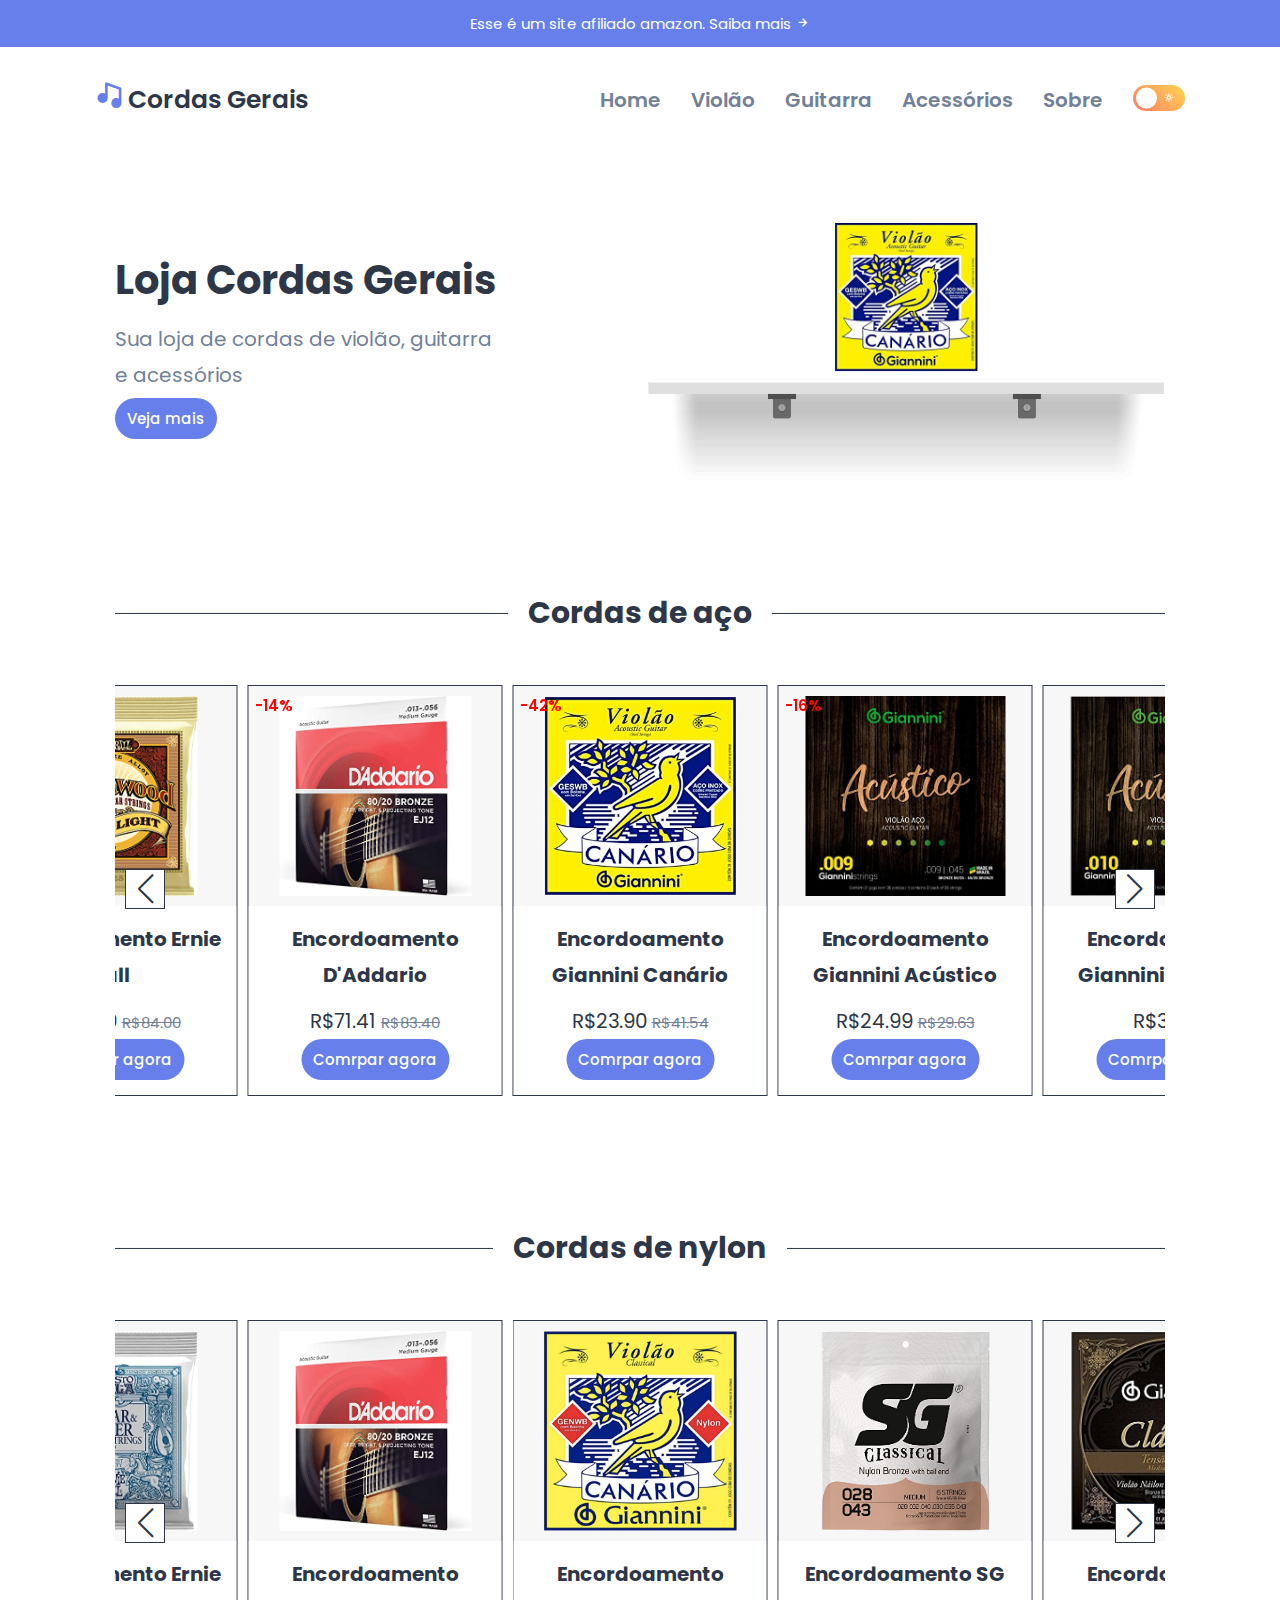
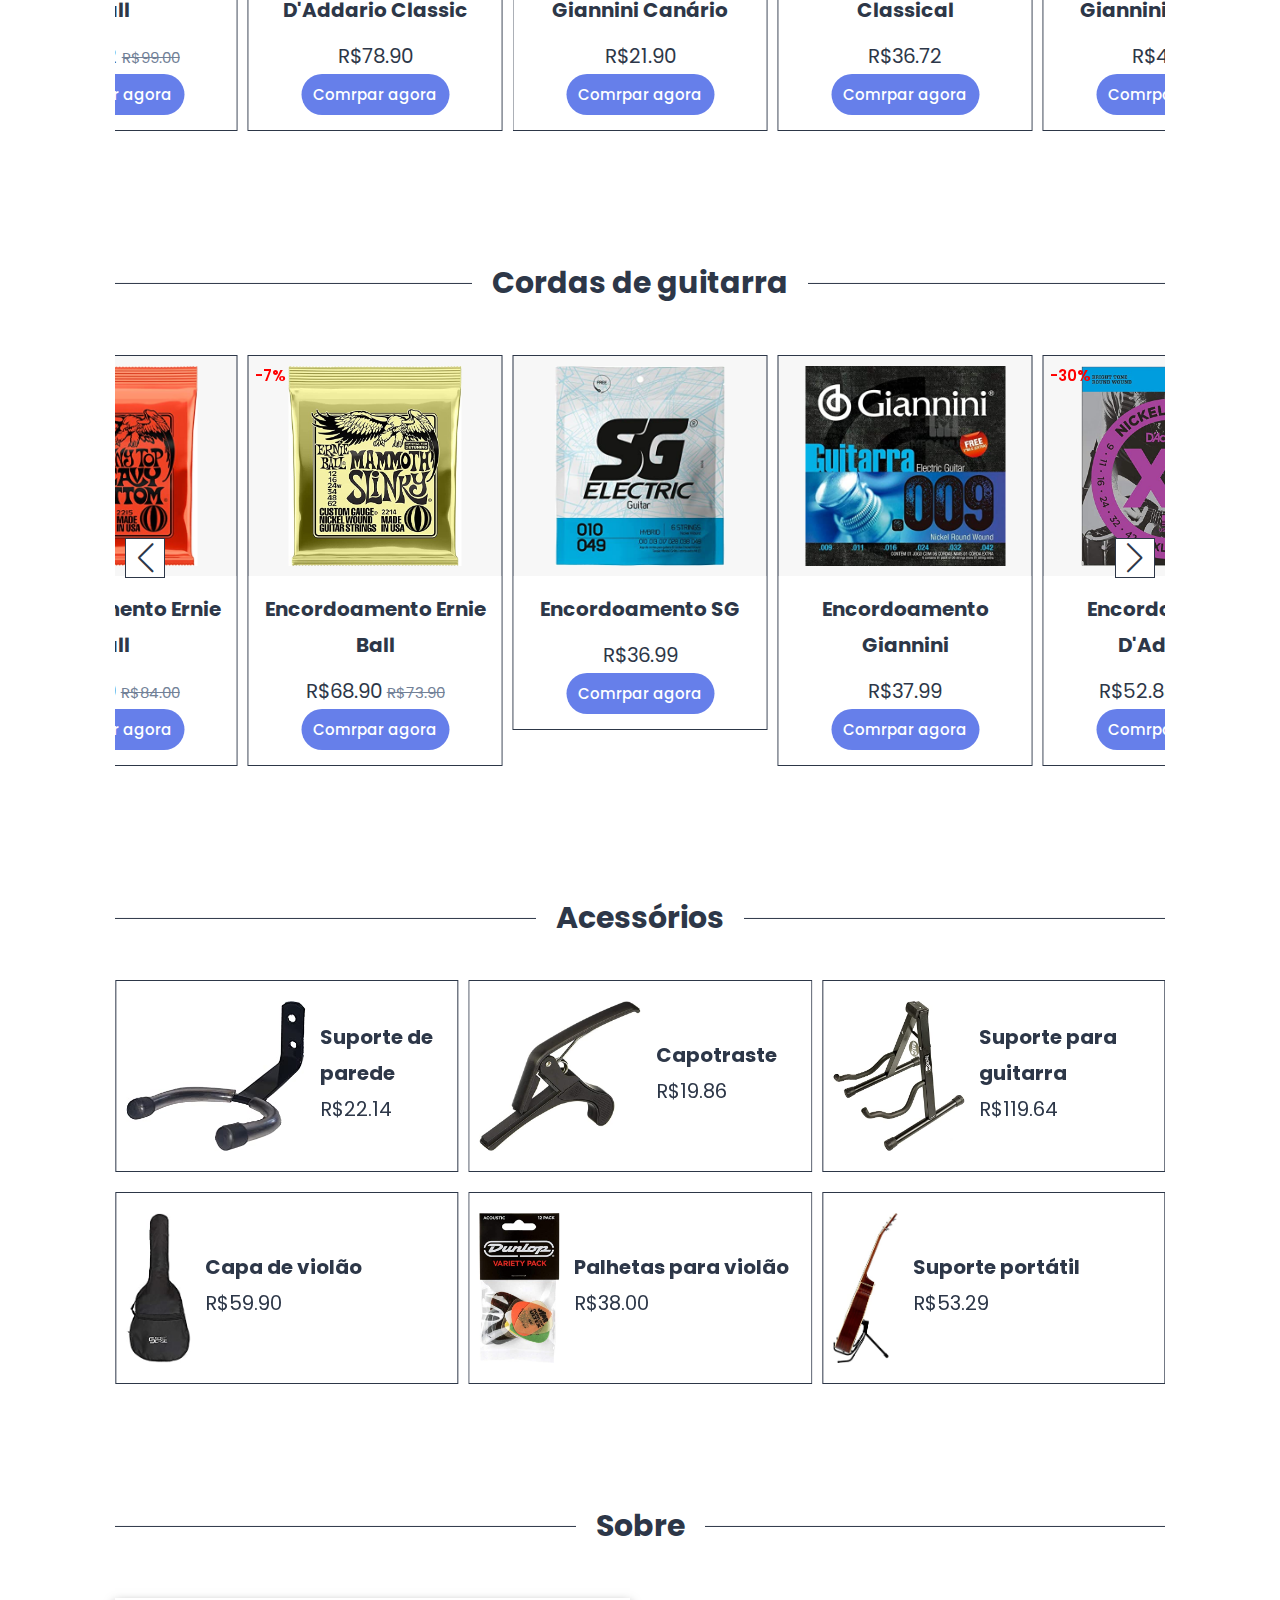
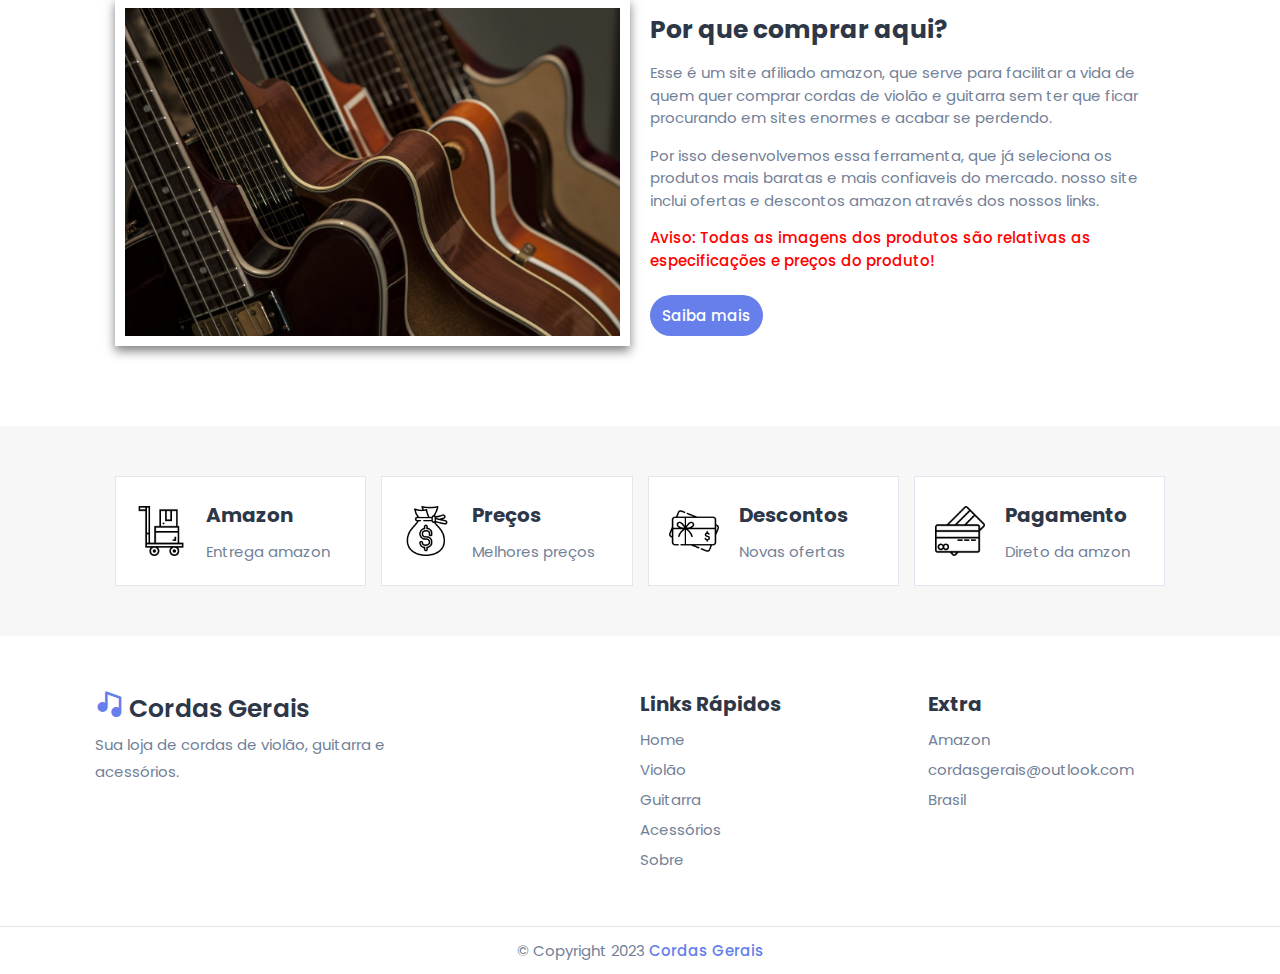
<file: index.html>
<!DOCTYPE html>
<html lang="pt-br">
<head>
    <link rel="canonical" href="https://loja.cordasgerais.com.br"/>
    <meta charset="UTF-8">
    <meta http-equiv="X-UA-Compatible" content="IE=edge">
    <meta name="viewport" content="width=device-width, initial-scale=1.0">
    <meta name="google-site-verification" content="aYUrHp6ExqeonUEBI_TTXHBdNJmZEZO31Yr7WKNVgts"/>
    <meta name="description" content="Aqui você encontra cordas de violão de aço, nylon e guitarra, além de acessórios para seu instrumento 
    com os melhores preços!">
    <meta name="keywords" content="cordas, corda, encordoamentos, encordoamento,
    cordas de violão, corda de violão, cordas de violão aço, corda de violão aço,
    cordas de violão nylon, corda de violão nylon, loja de cordas de violão,
    loja de corda de violão, cordas de violão baratas, corda de violão barata,
    cordas gerais,
    giannini, d'addario, ernie ball, sg, cordas giannini, cordas d'addario,
    cordas ernie ball, cordas sg, cordas de violão giannini, cordas de violão d'addario,
    cordas de violão ernie ball, cordas de violão sg, violão, violão aço, violão nylon,
    cordas de guitarra, corda de guitarra, loja de cordas de guitarra,
    loja de corda de guitarra, cordas de guitarra baratas,
    corda de guitarra barata,
    cordas de guitarra giannini, cordas de guitarra d'addario,
    cordas de guitarra ernie ball, cordas de guitarra sg, guitarra">

    <!-- Favicon -->
    <link rel="shortcut icon" href="img/favicon.ico" type="image/x-icon">

    <!-- Icon -->
    <link href='https://unpkg.com/boxicons@2.1.4/css/boxicons.min.css' rel='stylesheet'>

    <!-- Swiper CSS-->
    <link rel="stylesheet" href="https://cdn.jsdelivr.net/npm/swiper@8/swiper-bundle.min.css"/>

    <!-- CSS -->
    <link rel="stylesheet" href="css/style.css">

    <title>Cordas de Violão, Guitarra e Acessórios</title>
</head>
<body class="light-theme">

    <!-- Afiliate -->

    <div class="afiliate">

        <nav>
            <a href="https://associados.amazon.com.br/help/operating/policies?ac-ms-src=ac-nav" target="_blank">Esse é um site afiliado amazon. Saiba mais <i class="bx bx-right-arrow-alt"></i></a>
        </nav>

    </div>

    <!-- Header -->

    <header>

        <div class="container">

            <nav class="navbar">

                <a href="#home">
                    <i class="bx bxs-music"></i> 
                    <span class="logo">Cordas Gerais</span>
                </a>

                <div class="btn-group">

                    <button class="theme-btn theme-btn-mobile light">
                        <i class="bx bx-moon"></i>
                        <i class="bx bx-sun"></i>
                    </button>

                    <button class="nav-menu-btn">
                        <i class="bx bx-menu"></i>
                    </button>

                </div>

                <div class="flex-wrapper">

                    <ul class="desktop-nav">

                        <li>
                            <a href="#home" class="nav-link">Home</a>
                        </li>

                        <li>
                            <a href="violao/index.html" class="nav-link">Violão</a>
                        </li>

                        <li>
                            <a href="guitarra/index.html" class="nav-link">Guitarra</a>
                        </li>

                        <li>
                            <a href="#arrivals" class="nav-link">Acessórios</a>
                        </li>

                        <li>
                            <a href="#about" class="nav-link">Sobre</a>
                        </li>

                    </ul>

                    <button class="theme-btn theme-btn-desktop light">
                        <i class="bx bx-moon"></i>
                        <i class="bx bx-sun"></i>
                    </button>

                </div>

                <div class="mobile-nav">

                    <button class="nav-close-btn">
                        <i class="bx bx-x"></i>
                    </button>

                    <div class="wrapper">

                        <p class="h3 nav-title">Principal</p>

                        <ul>
                            <li class="nav-item">
                                <a href="#home" class="nav-link">Home</a>
                            </li>

                            <li class="nav-item">
                                <a href="violao/index.html" class="nav-link">Violão</a>
                            </li>

                            <li class="nav-item">
                                <a href="#arrivals" class="nav-link">Acessórios</a>
                            </li>
                        </ul>

                    </div>

                    <div>

                        <p class="h3 nav-title">Outros</p>

                        <ul>
                            <li class="nav-item">
                                <a href="guitarra/index.html" class="nav-link">Guitarra</a>
                            </li>

                            <li class="nav-item">
                                <a href="#about" class="nav-link">Sobre</a>
                            </li>
                        </ul>

                    </div>

                </div>

            </nav>

        </div>

    </header>

    <!-- Home -->

    <section class="home" id="home">

        <div class="row">

            <div class="content">
                <h3>Loja Cordas Gerais</h3>
                <p>
                    Sua loja de cordas de violão, guitarra<br>
                    e acessórios
                </p>
                <a href="#featured" class="btn btn-primary">Veja mais</a>
            </div>

            <div class="swiper strings-slider">

                <div class="swiper-wrapper">

                    <a href="https://amzn.to/3QLGIxw" target="_blank" class="swiper-slide"><img src="img/gianniniaco.jpg" alt="img"></a>
                    <a href="https://amzn.to/3izJ2ep" target="_blank" class="swiper-slide"><img src="img/sg3.jpg" alt="img"></a>
                    <a href="https://amzn.to/3Xfeu0u" target="_blank" class="swiper-slide"><img src="img/ernieg.jpg" alt="img"></a>
                    <a href="https://amzn.to/3kjTJlJ" target="_blank" class="swiper-slide"><img src="img/giannini3.jpg" alt="img"></a>
                    <a href="https://amzn.to/3QPqZgL" target="_blank" class="swiper-slide"><img src="img/sg.jpg" alt="img"></a>

                </div>

                <img src="img/stand.png" class="stand" alt="img">

            </div>

        </div>

    </section>

    <!-- Featured -->

    <section class="featured" id="featured">

        <h1 class="heading"> <span>Cordas de aço</span> </h1>

        <div class="swiper featured-slider">

            <div class="swiper-wrapper">

                <div class="swiper-slide box">

                    <span class="discount">-42%</span>
                    
                    <div class="img">
                        <img src="img/gianniniaco.jpg" alt="img">
                    </div>

                    <div class="content">
                        <h3>Encordoamento Giannini Canário</h3>

                        <div class="price">
                            R$23.90
                            <span>R$41.54</span><br>
                            <a href="https://amzn.to/3QLGIxw" target="_blank" class="btn btn-primary">Comrpar agora</a>
                        </div>
                    </div>

                </div>

                <div class="swiper-slide box">

                    <span class="discount">-16%</span>
                    
                    <div class="img">
                        <img src="img/giannini4.jpg" alt="img">
                    </div>

                    <div class="content">
                        <h3>Encordoamento Giannini Acústico</h3>

                        <div class="price">
                            R$24.99
                            <span>R$29.63</span><br>
                            <a href="https://amzn.to/3Wj3ttE" target="_blank" class="btn btn-primary">Comrpar agora</a>
                        </div>
                    </div>

                </div>

                <div class="swiper-slide box">
                    
                    <div class="img">
                        <img src="img/giannini6.jpg" alt="img">
                    </div>

                    <div class="content">
                        <h3>Encordoamento Giannini Acústico</h3>

                        <div class="price">
                            R$30.00<br>
                            <a href="https://amzn.to/3ZBcTDD" target="_blank" class="btn btn-primary">Comrpar agora</a>
                        </div>
                    </div>

                </div>

                <div class="swiper-slide box">
                    
                    <div class="img">
                        <img src="img/giannini7.jpg" alt="img">
                    </div>

                    <div class="content">
                        <h3>Encordoamento Giannini Acústico</h3>

                        <div class="price">
                            R$30.49<br>
                            <a href="https://amzn.to/3CMZ6QQ" target="_blank" class="btn btn-primary">Comrpar agora</a>
                        </div>
                    </div>

                </div>

                <div class="swiper-slide box">
                    
                    <div class="img">
                        <img src="img/giannini8.jpg" alt="img">
                    </div>

                    <div class="content">
                        <h3>Encordoamento Giannini Acústico</h3>

                        <div class="price">
                            R$26.20<br>
                            <a href="https://amzn.to/3IRPPe6" target="_blank" class="btn btn-primary">Comrpar agora</a>
                        </div>
                    </div>

                </div>

                <div class="swiper-slide box">
                    
                    <div class="img">
                        <img src="img/giannini5.jpg" alt="img">
                    </div>

                    <div class="content">
                        <h3>Encordoamento Giannini Cobra</h3>

                        <div class="price">
                            R$29.89<br>
                            <a href="https://amzn.to/3kjTJlJ" target="_blank" class="btn btn-primary">Comrpar agora</a>
                        </div>
                    </div>

                </div>

                <div class="swiper-slide box">
                    
                    <div class="img">
                        <img src="img/giannini3.jpg" alt="img">
                    </div>

                    <div class="content">
                        <h3>Encordoamento Giannini Cobra</h3>

                        <div class="price">
                            R$29.89<br>
                            <a href="https://amzn.to/3kjTJlJ" target="_blank" class="btn btn-primary">Comrpar agora</a>
                        </div>
                    </div>

                </div>

                <div class="swiper-slide box">
                    
                    <div class="img">
                        <img src="img/sg3.jpg" alt="img">
                    </div>

                    <div class="content">
                        <h3>Encordoamento SG Acoustic</h3>

                        <div class="price">
                            R$34.99<br>
                            <a href="https://amzn.to/3izJ2ep" target="_blank" class="btn btn-primary">Comrpar agora</a>
                        </div>
                    </div>

                </div>

                <div class="swiper-slide box">

                    <span class="discount">-18%</span>
                    
                    <div class="img">
                        <img src="img/daddario5.jpg" alt="img">
                    </div>

                    <div class="content">
                        <h3>Encordoamento D'Addario</h3>

                        <div class="price">
                            R$62.99
                            <span>R$76.94</span><br>
                            <a href="https://amzn.to/3XkWOAI" target="_blank" class="btn btn-primary">Comrpar agora</a>
                        </div>
                    </div>

                </div>

                <div class="swiper-slide box">

                    <span class="discount">-25%</span>
                    
                    <div class="img">
                        <img src="img/daddario2.jpg" alt="img">
                    </div>

                    <div class="content">
                        <h3>Encordoamento D'Addario</h3>

                        <div class="price">
                            R$57.39
                            <span>R$76.94</span><br>
                            <a href="https://amzn.to/3IQNwaZ" target="_blank" class="btn btn-primary">Comrpar agora</a>
                        </div>
                    </div>

                </div>

                <div class="swiper-slide box">

                    <span class="discount">-18%</span>
                    
                    <div class="img">
                        <img src="img/ernie.jpg" alt="img">
                    </div>

                    <div class="content">
                        <h3>Encordoamento Ernie Ball</h3>

                        <div class="price">
                            R$68.50
                            <span>R$84.00</span><br>
                            <a href="https://amzn.to/3QF4Wt7" target="_blank" class="btn btn-primary">Comrpar agora</a>
                        </div>
                    </div>

                </div>

                <div class="swiper-slide box">

                    <span class="discount">-14%</span>
                    
                    <div class="img">
                        <img src="img/daddario6.jpg" alt="img">
                    </div>

                    <div class="content">
                        <h3>Encordoamento D'Addario</h3>

                        <div class="price">
                            R$71.41
                            <span>R$83.40</span><br>
                            <a href="https://amzn.to/3H6XROM" target="_blank" class="btn btn-primary">Comrpar agora</a>
                        </div>
                    </div>

                </div>

            </div>
            
            <div class="swiper-button-next"></div>
            <div class="swiper-button-prev"></div>

        </div>

    </section>

    <!-- Featured -->

    <section class="featured" id="featured">

        <h1 class="heading"> <span>Cordas de nylon</span> </h1>

        <div class="swiper featured-slider">

            <div class="swiper-wrapper">

                <div class="swiper-slide box">
                    
                    <div class="img">
                        <img src="img/giannininylon.jpg" alt="img">
                    </div>

                    <div class="content">
                        <h3>Encordoamento Giannini Canário</h3>

                        <div class="price">
                            R$21.90<br>
                            <a href="https://amzn.to/3wp6Tkh" target="_blank" class="btn btn-primary">Comrpar agora</a>
                        </div>
                    </div>

                </div>

                <div class="swiper-slide box">
                    
                    <div class="img">
                        <img src="img/sg2.jpg" alt="img">
                    </div>

                    <div class="content">
                        <h3>Encordoamento SG Classical</h3>

                        <div class="price">
                            R$36.72<br>
                            <a href="https://amzn.to/3IPuzW6" target="_blank" class="btn btn-primary">Comrpar agora</a>
                        </div>
                    </div>

                </div>

                <div class="swiper-slide box">
                    
                    <div class="img">
                        <img src="img/giannini2.jpg" alt="img">
                    </div>

                    <div class="content">
                        <h3>Encordoamento Giannini Clássico</h3>

                        <div class="price">
                            R$44.73<br>
                            <a href="https://amzn.to/3CN0HpO" target="_blank" class="btn btn-primary">Comrpar agora</a>
                        </div>
                    </div>

                </div>

                <div class="swiper-slide box">

                    <span class="discount">-23%</span>
                    
                    <div class="img">
                        <img src="img/ernie3.jpg" alt="img">
                    </div>

                    <div class="content">
                        <h3>Encordoamento Ernie Ball</h3>

                        <div class="price">
                            R$83.20
                            <span>R$108.00</span><br>
                            <a href="https://amzn.to/3Xzo2TS" target="_blank" class="btn btn-primary">Comrpar agora</a>
                        </div>
                    </div>

                </div>

                <div class="swiper-slide box">

                    <span class="discount">-16%</span>
                    
                    <div class="img">
                        <img src="img/ernie7.jpg" alt="img">
                    </div>

                    <div class="content">
                        <h3>Encordoamento Ernie Ball</h3>

                        <div class="price">
                            R$83.52
                            <span>R$99.00</span><br>
                            <a href="https://amzn.to/3Xzo2TS" target="_blank" class="btn btn-primary">Comrpar agora</a>
                        </div>
                    </div>

                </div>

                <div class="swiper-slide box">
                    
                    <div class="img">
                        <img src="img/daddario6.jpg" alt="img">
                    </div>

                    <div class="content">
                        <h3>Encordoamento D'Addario Classic</h3>

                        <div class="price">
                            R$78.90<br>
                            <a href="https://amzn.to/3XqGrSQ" target="_blank" class="btn btn-primary">Comrpar agora</a>
                        </div>
                    </div>

                </div>

            </div>

            <div class="swiper-button-next"></div>
            <div class="swiper-button-prev"></div>

        </div>

    </section>

    <!-- Featured-2 -->

    <section class="featured" id="featured">

        <h1 class="heading"> <span>Cordas de guitarra</span> </h1>

        <div class="swiper featured-slider">

            <div class="swiper-wrapper">

                <div class="swiper-slide box">
                    
                    <div class="img">
                        <img src="img/sg.jpg" alt="img">
                    </div>

                    <div class="content">
                        <h3>Encordoamento SG</h3>

                        <div class="price">
                            R$36.99<br>
                            <a href="https://amzn.to/3QPqZgL" target="_blank" class="btn btn-primary">Comrpar agora</a>
                        </div>
                    </div>

                </div>

                <div class="swiper-slide box">
                    
                    <div class="img">
                        <img src="img/gianninig.jpg" alt="img">
                    </div>

                    <div class="content">
                        <h3>Encordoamento Giannini</h3>

                        <div class="price">
                            R$37.99<br>
                            <a href="https://amzn.to/3iDOKvJ" target="_blank" class="btn btn-primary">Comrpar agora</a>
                        </div>
                    </div>

                </div>

                <div class="swiper-slide box">

                    <span class="discount">-30%</span>
                    
                    <div class="img">
                        <img src="img/daddariog.jpg" alt="img">
                    </div>

                    <div class="content">
                        <h3>Encordoamento D'Addario</h3>

                        <div class="price">
                            R$52.88
                            <span>R$75.47</span><br>
                            <a href="https://amzn.to/3iGSZqm" target="_blank" class="btn btn-primary">Comrpar agora</a>
                        </div>
                    </div>

                </div>

                <div class="swiper-slide box">

                    <span class="discount">-27%</span>
                    
                    <div class="img">
                        <img src="img/daddariog2.jpg" alt="img">
                    </div>

                    <div class="content">
                        <h3>Encordoamento D'Addario</h3>

                        <div class="price">
                            R$54.99
                            <span>R$75.47</span><br>
                            <a href="https://amzn.to/3Wfw7fk" target="_blank" class="btn btn-primary">Comrpar agora</a>
                        </div>
                    </div>

                </div>

                <div class="swiper-slide box">

                    <span class="discount">-5%</span>
                    
                    <div class="img">
                        <img src="img/daddariog3.jpg" alt="img">
                    </div>

                    <div class="content">
                        <h3>Encordoamento D'Addario</h3>

                        <div class="price">
                            R$72.00
                            <span>R$75.47</span><br>
                            <a href="https://amzn.to/3Xwfwol" target="_blank" class="btn btn-primary">Comrpar agora</a>
                        </div>
                    </div>

                </div>

                <div class="swiper-slide box">
                    
                    <div class="img">
                        <img src="img/ernieg.jpg" alt="img">
                    </div>

                    <div class="content">
                        <h3>Encordoamento Ernie Ball</h3>

                        <div class="price">
                            R$64.90<br>
                            <a href="https://amzn.to/3Xfeu0u" target="_blank" class="btn btn-primary">Comrpar agora</a>
                        </div>
                    </div>

                </div>

                <div class="swiper-slide box">
                    
                    <div class="img">
                        <img src="img/ernieg2.jpg" alt="img">
                    </div>

                    <div class="content">
                        <h3>Encordoamento Ernie Ball</h3>

                        <div class="price">
                            R$78.00<br>
                            <a href="https://amzn.to/3w6fdoL" target="_blank" class="btn btn-primary">Comrpar agora</a>
                        </div>
                    </div>

                </div>

                <div class="swiper-slide box">

                    <span class="discount">-11%</span>
                    
                    <div class="img">
                        <img src="img/ernieg3.jpg" alt="img">
                    </div>

                    <div class="content">
                        <h3>Encordoamento Ernie Ball</h3>

                        <div class="price">
                            R$69.28
                            <span>R$78.00</span><br>
                            <a href="https://amzn.to/3XahET4" target="_blank" class="btn btn-primary">Comrpar agora</a>
                        </div>
                    </div>

                </div>

                <div class="swiper-slide box">

                    <span class="discount">-15%</span>
                    
                    <div class="img">
                        <img src="img/ernieg4.jpg" alt="img">
                    </div>

                    <div class="content">
                        <h3>Encordoamento Ernie Ball</h3>

                        <div class="price">
                            R$65.99
                            <span>R$78.00</span><br>
                            <a href="https://amzn.to/3GKEcCN" target="_blank" class="btn btn-primary">Comrpar agora</a>
                        </div>
                    </div>

                </div>

                <div class="swiper-slide box">

                    <span class="discount">-17%</span>
                    
                    <div class="img">
                        <img src="img/ernieg6.jpg" alt="img">
                    </div>

                    <div class="content">
                        <h3>Encordoamento Ernie Ball</h3>

                        <div class="price">
                            R$70.00
                            <span>R$84.00</span><br>
                            <a href="https://amzn.to/3Xgb51t" target="_blank" class="btn btn-primary">Comrpar agora</a>
                        </div>
                    </div>

                </div>

                <div class="swiper-slide box">

                    <span class="discount">-7%</span>
                    
                    <div class="img">
                        <img src="img/ernieg5.jpg" alt="img">
                    </div>

                    <div class="content">
                        <h3>Encordoamento Ernie Ball</h3>

                        <div class="price">
                            R$68.90
                            <span>R$73.90</span><br>
                            <a href="https://amzn.to/3Wj8lPj" target="_blank" class="btn btn-primary">Comrpar agora</a>
                        </div>
                    </div>

                </div>

            </div>

            <div class="swiper-button-next"></div>
            <div class="swiper-button-prev"></div>

        </div>

    </section>

    <!-- Arrivals -->

    <section class="arrivals" id="arrivals">

        <h1 class="heading"> <span>Acessórios</span> </h1>

        <div class="swiper arrivals-slider">

            <div class="swiper-wrapper">

                <a href="https://amzn.to/3iGNXKu" target="_blank" class="swiper-slide box">

                    <div class="img">
                        <img src="img/capotraste.jpg" alt="img">
                    </div>

                    <div class="content">
                        <h3>Capotraste</h3>
                        <div class="price">
                            R$19.86
                        </div>
                    </div>
                </a>

                <a href="https://amzn.to/3GI2EVu" target="_blank" class="swiper-slide box">

                    <div class="img">
                        <img src="img/suporte3.jpg" alt="img">
                    </div>

                    <div class="content">
                        <h3>Suporte para guitarra</h3>
                        <div class="price">
                            R$119.64
                        </div>
                    </div>
                </a>

                <a href="https://amzn.to/3WexLxy" target="_blank" class="swiper-slide box">

                    <div class="img">
                        <img src="img/afinador.jpg" alt="img">
                    </div>

                    <div class="content">
                        <h3>Afinador tonante cromático</h3>
                        <div class="price">
                            R$35.90
                            <span>R$39.90</span>
                        </div>
                    </div>
                </a>

                <a href="https://amzn.to/3XuPx0E" target="_blank" class="swiper-slide box">

                    <div class="img">
                        <img src="img/suporte.jpg" alt="img">
                    </div>

                    <div class="content">
                        <h3>Suporte de parede</h3>
                        <div class="price">
                            R$22.14
                        </div>
                    </div>
                </a>

            </div>

        </div>

        <div class="swiper arrivals-slider">

            <div class="swiper-wrapper">

                <a href="https://amzn.to/3iDylHu" target="_blank" class="swiper-slide box">

                    <div class="img">
                        <img src="img/palheta.jpg" alt="img">
                    </div>

                    <div class="content">
                        <h3>Palhetas para violão</h3>
                        <div class="price">
                            R$38.00
                        </div>
                    </div>
                </a>

                <a href="https://amzn.to/3IRTatE" target="_blank" class="swiper-slide box">

                    <div class="img">
                        <img src="img/suporte2.jpg" alt="img">
                    </div>

                    <div class="content">
                        <h3>Suporte portátil</h3>
                        <div class="price">
                            R$53.29
                        </div>
                    </div>
                </a>

                <a href="https://amzn.to/3w1T5vP" target="_blank" class="swiper-slide box">

                    <div class="img">
                        <img src="img/palheta2.jpg" alt="img">
                    </div>

                    <div class="content">
                        <h3>Palhetas para guitarra</h3>
                        <div class="price">
                            R$32.61
                        </div>
                    </div>
                </a>

                <a href="https://amzn.to/3kigI0m" target="_blank" class="swiper-slide box">

                    <div class="img">
                        <img src="img/capaviolao.jpg" alt="img">
                    </div>

                    <div class="content">
                        <h3>Capa de violão</h3>
                        <div class="price">
                            R$59.90
                        </div>
                    </div>
                </a>

            </div>

        </div>

    </section>

    <!-- About -->

    <section class="about" id="about">
        
        <h1 class="heading"> <span>Sobre</span> </h1>

        <div class="row">

            <div class="img-container">
                <img src="img/guitars.jpg" alt="img">
            </div>

            <div class="content">

                <h3>Por que comprar aqui?</h3>

                <p> 
                    Esse é um site afiliado amazon, que serve
                    para facilitar a vida de quem quer comprar 
                    cordas de violão e guitarra sem ter que ficar 
                    procurando em sites enormes e acabar se perdendo.
                </p>

                <p> 
                    Por isso desenvolvemos essa ferramenta, que já 
                    seleciona os produtos mais baratas e mais confiaveis 
                    do mercado. nosso site inclui ofertas e descontos 
                    amazon através dos nossos links.
                </p>

                <p class="notice">
                    Aviso: Todas as imagens dos produtos são relativas 
                    as especificações e preços do produto!
                </p><br>

                <a href="https://associados.amazon.com.br/help/operating/policies?ac-ms-src=ac-nav" target="_blank" class="btn btn-primary">Saiba mais</a>

            </div>

        </div>

    </section>

    <!-- Icons -->

    <section class="icons-container">

        <div class="icons">
            <img src="img/icon-1.png" alt="img">
            <div class="info">
                <h3>Amazon</h3>
                <span>Entrega amazon</span>
            </div>
        </div>

        <div class="icons">
            <img src="img/icon-2.png" alt="img">
            <div class="info">
                <h3>Preços</h3>
                <span>Melhores preços</span>
            </div>
        </div>

        <div class="icons">
            <img src="img/icon-3.png" alt="img">
            <div class="info">
                <h3>Descontos</h3>
                <span>Novas ofertas</span>
            </div>
        </div>

        <div class="icons">
            <img src="img/icon-4.png" alt="img">
            <div class="info">
                <h3>Pagamento</h3>
                <span>Direto da amzon</span>
            </div>
        </div>

    </section>

    <!-- Footer -->

    <footer>

        <div class="container">

            <div class="wrapper">

                <a href="#home">
                    <i class="bx bxs-music"></i> 
                    <span class="logo">Cordas Gerais</span>
                </a>

                <p class="footer-text">
                    Sua loja de cordas de violão, guitarra e acessórios.
                </p>

            </div>

            <div class="wrapper">

                <p class="footer-title">Links Rápidos</p>

                <ul>

                    <li>
                        <a href="#home" class="footer-link">Home</a>
                    </li>

                    <li>
                        <a href="violao/index.html" class="footer-link">Violão</a>
                    </li>

                    <li>
                        <a href="guitarra/index.html" class="footer-link">Guitarra</a>
                    </li>

                    <li>
                        <a href="#arrivals" class="footer-link">Acessórios</a>
                    </li>

                    <li>
                        <a href="#about" class="footer-link">Sobre</a>
                    </li>

                </ul>

            </div>

            <div class="wrapper">

                <p class="footer-title">Extra</p>

                <ul>

                    <li>
                        <a href="https://www.amazon.com.br/" target="_blank" class="footer-link">Amazon</a>
                    </li>

                    <li>
                        <a href="#" class="footer-link">cordasgerais@outlook.com</a>
                    </li>

                    <li>
                        <a href="https://pt.wikipedia.org/wiki/Brasil" target="_blank" class="footer-link">Brasil</a>
                    </li>

                </ul>

            </div>

        </div>

        <p class="copyright">
            &copy; Copyright 2023 <a href="#home">Cordas Gerais</a>
        </p>

    </footer>

    <!-- Swiper js -->
    <script src="https://cdn.jsdelivr.net/npm/swiper@8/swiper-bundle.min.js"></script>

    <script src="js/script.js"></script>

    <!-- Google tag (gtag.js) -->
    <script async src="https://www.googletagmanager.com/gtag/js?id=G-NXZ31ES299"></script>

    <script>
    window.dataLayer = window.dataLayer || [];
    function gtag(){dataLayer.push(arguments);}
    gtag('js', new Date());

    gtag('config', 'G-NXZ31ES299');
    </script>

</body>
</html>
</file>
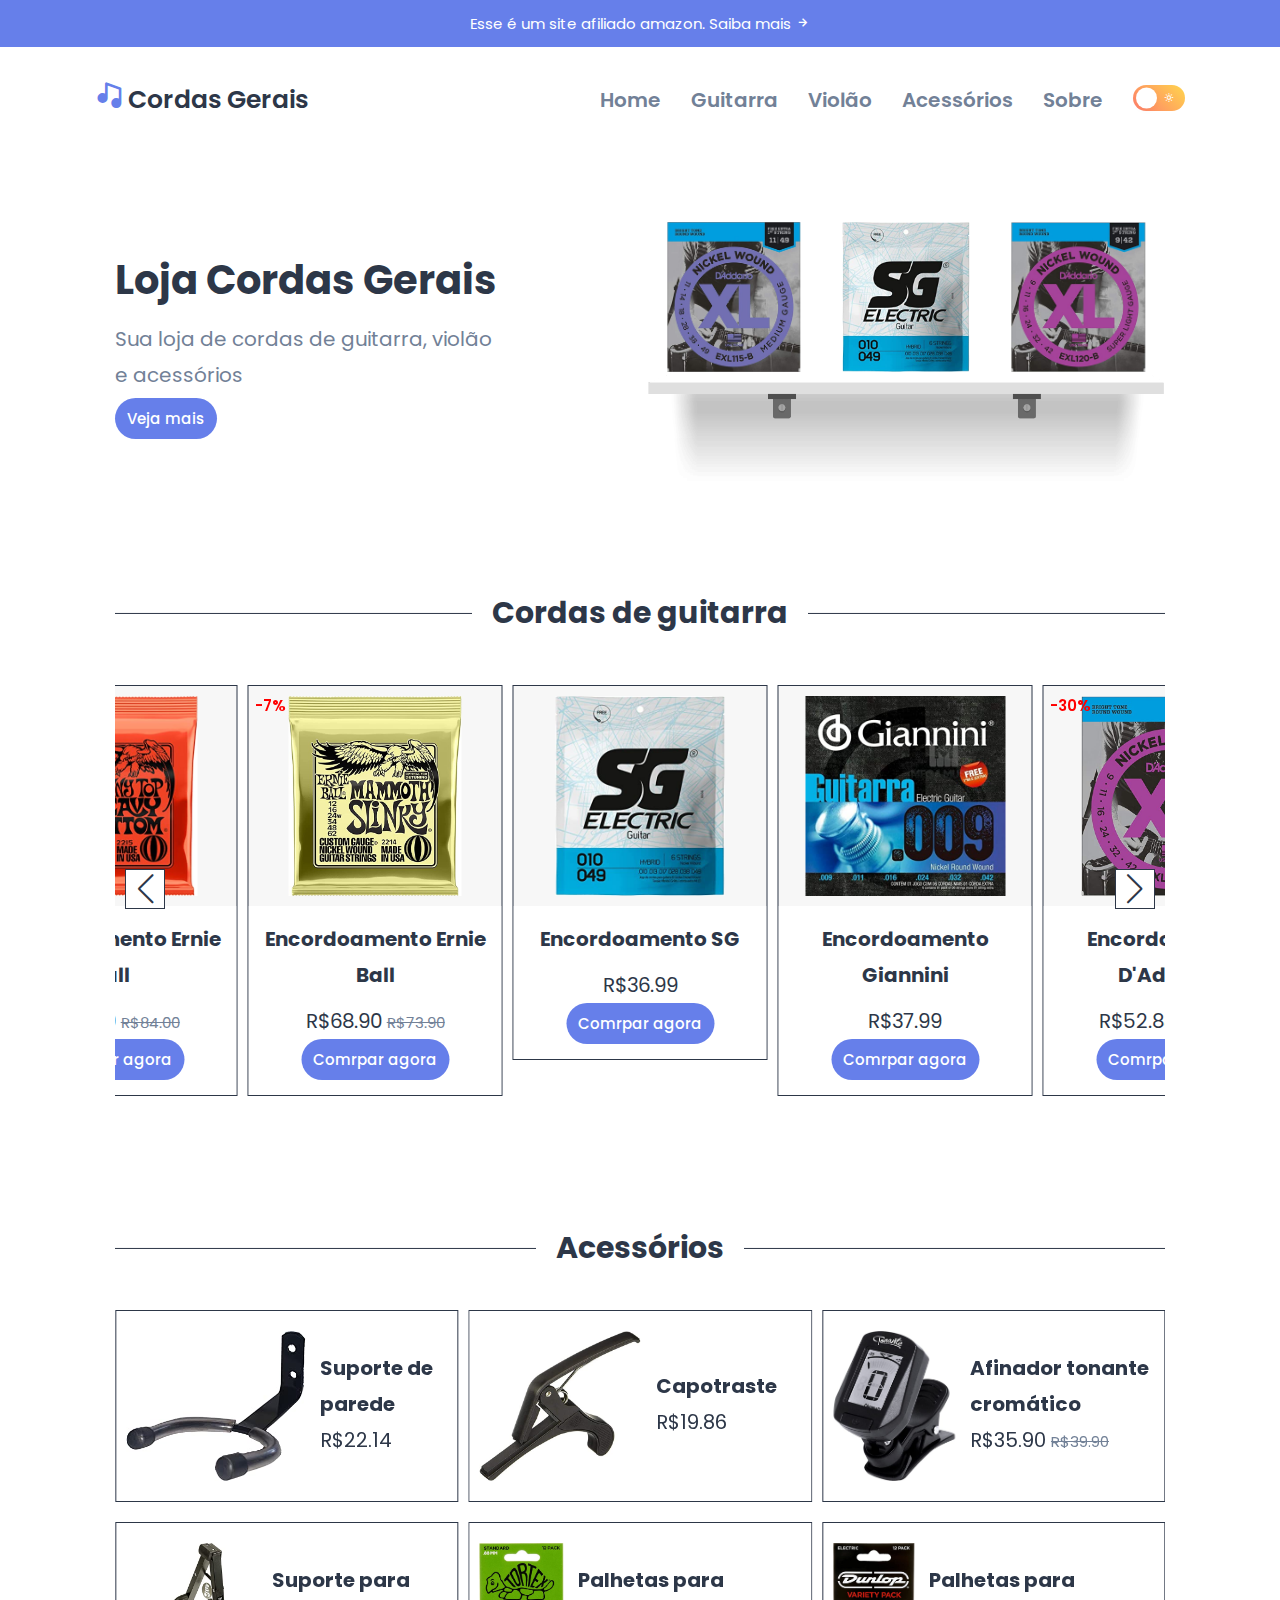
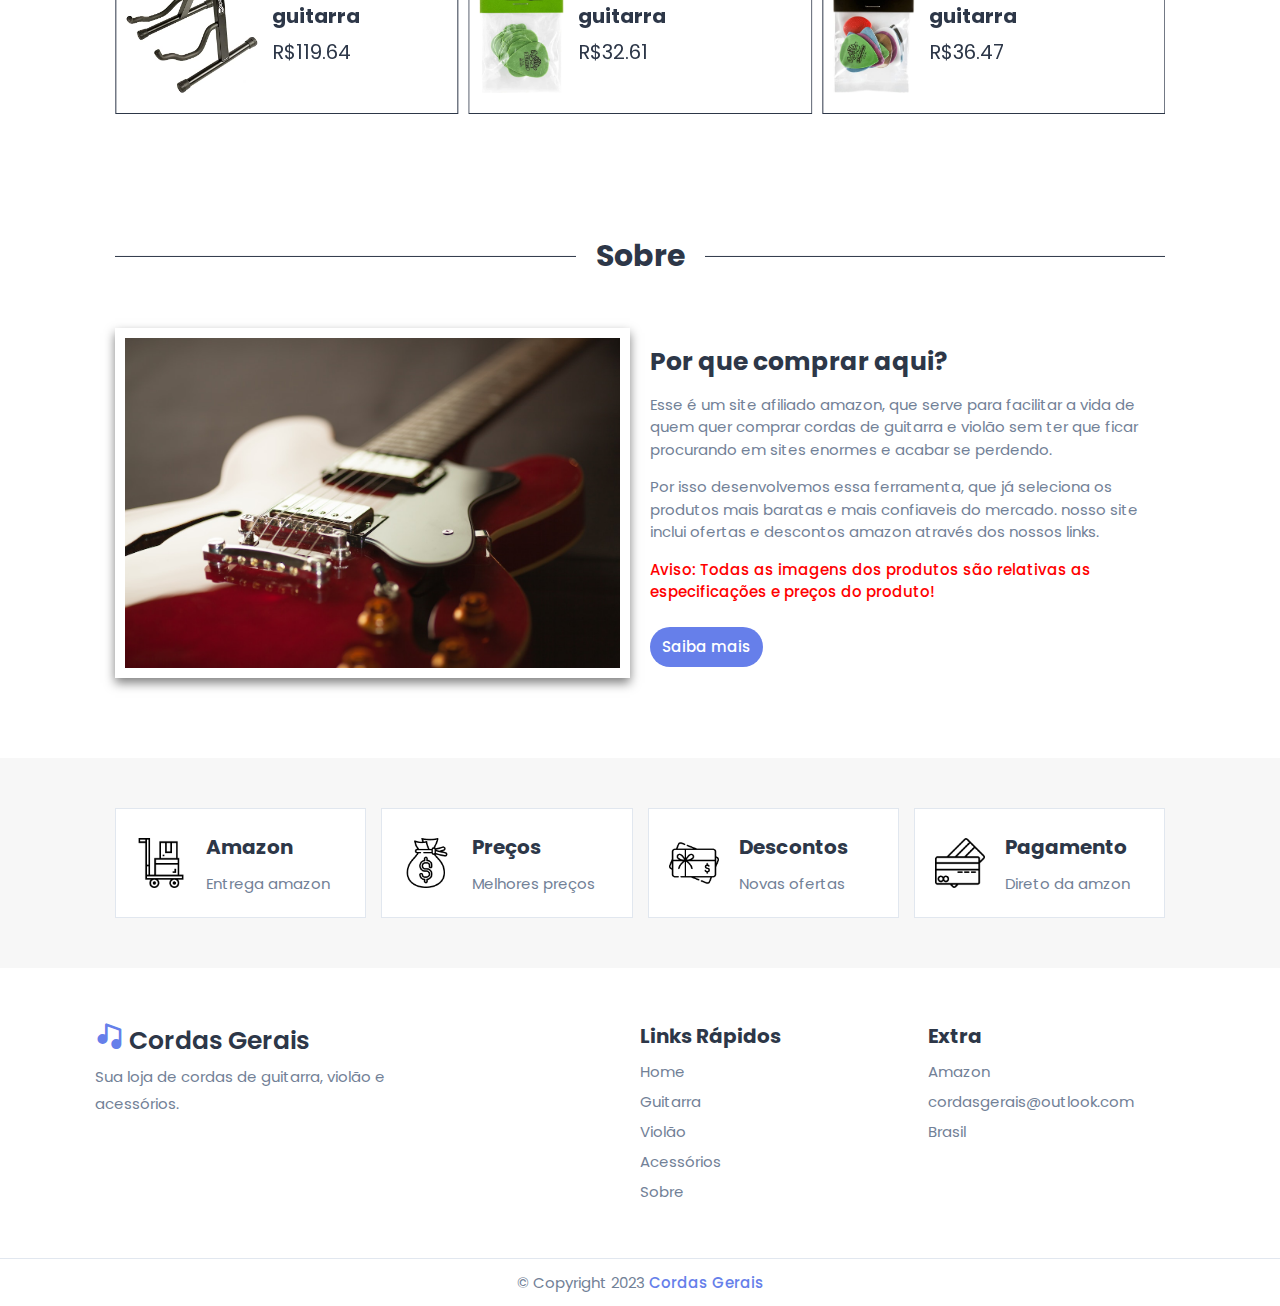
<file: guitarra/index.html>
<!DOCTYPE html>
<html lang="pt-br">
<head>
    <meta charset="UTF-8">
    <meta http-equiv="X-UA-Compatible" content="IE=edge">
    <meta name="viewport" content="width=device-width, initial-scale=1.0">
    <meta name="description" content="Sua loja de cordas de guitarra sempre com promoções, 
    além de acessórios para seu instrumento com as melhores ofertas!">
    <meta name="keywords" content="cordas, corda, encordoamentos, encordoamento,
    cordas de guitarra, corda de guitarra, loja de cordas de guitarra,
    loja de corda de guitarra, cordas de guitarra baratas,
    corda de guitarra barata, cordas gerais,
    giannini, d'addario, ernie ball, sg, cordas giannini, cordas d'addario,
    cordas ernie ball, cordas sg, cordas de guitarra giannini, cordas de guitarra d'addario,
    cordas de guitarra ernie ball, cordas de guitarra sg, guitarra">

    <!-- Favicon -->
    <link rel="shortcut icon" href="img/favicon.ico" type="image/x-icon">

    <!-- Icon -->
    <link href='https://unpkg.com/boxicons@2.1.4/css/boxicons.min.css' rel='stylesheet'>

    <!-- Swiper CSS-->
    <link rel="stylesheet" href="https://cdn.jsdelivr.net/npm/swiper@8/swiper-bundle.min.css"/>

    <!-- CSS -->
    <link rel="stylesheet" href="css/style.css">

    <title>Cordas de Guitarra | Cordas Gerais</title>
</head>

<body class="light-theme">

    <!-- Afiliate -->

    <div class="afiliate">

        <nav>
            <a href="https://associados.amazon.com.br/help/operating/policies?ac-ms-src=ac-nav" target="_blank">Esse é um site afiliado amazon. Saiba mais <i class="bx bx-right-arrow-alt"></i></a>
        </nav>

    </div>

    <!-- Header -->

    <header>

        <div class="container">

            <nav class="navbar">

                <a href="#home">
                    <i class="bx bxs-music"></i> 
                    <span class="logo">Cordas Gerais</span>
                </a>

                <div class="btn-group">

                    <button class="theme-btn theme-btn-mobile light">
                        <i class="bx bx-moon"></i>
                        <i class="bx bx-sun"></i>
                    </button>

                    <button class="nav-menu-btn">
                        <i class="bx bx-menu"></i>
                    </button>

                </div>

                <div class="flex-wrapper">

                    <ul class="desktop-nav">

                        <li>
                            <a href="#home" class="nav-link">Home</a>
                        </li>

                        <li>
                            <a href="#featured" class="nav-link">Guitarra</a>
                        </li>

                        <li>
                            <a href="../violao/index.html" class="nav-link">Violão</a>
                        </li>

                        <li>
                            <a href="#arrivals" class="nav-link">Acessórios</a>
                        </li>

                        <li>
                            <a href="#about" class="nav-link">Sobre</a>
                        </li>

                    </ul>

                    <button class="theme-btn theme-btn-desktop light">
                        <i class="bx bx-moon"></i>
                        <i class="bx bx-sun"></i>
                    </button>

                </div>

                <div class="mobile-nav">

                    <button class="nav-close-btn">
                        <i class="bx bx-x"></i>
                    </button>

                    <div class="wrapper">

                        <p class="h3 nav-title">Principal</p>

                        <ul>
                            <li class="nav-item">
                                <a href="#home" class="nav-link">Home</a>
                            </li>

                            <li class="nav-item">
                                <a href="#featured" class="nav-link">Guitarra</a>
                            </li>

                            <li class="nav-item">
                                <a href="#arrivals" class="nav-link">Acessórios</a>
                            </li>
                        </ul>

                    </div>

                    <div>

                        <p class="h3 nav-title">Outros</p>

                        <ul>
                            <li class="nav-item">
                                <a href="../violao/index.html" class="nav-link">Violão</a>
                            </li>

                            <li class="nav-item">
                                <a href="#about" class="nav-link">Sobre</a>
                            </li>
                        </ul>

                    </div>

                </div>

            </nav>

        </div>

    </header>

    <!-- Home -->

    <section class="home" id="home">

        <div class="row">

            <div class="content">
                <h3>Loja Cordas Gerais</h3>
                <p>
                    Sua loja de cordas de guitarra, violão<br>
                    e acessórios
                </p>
                <a href="#featured" class="btn btn-primary">Veja mais</a>
            </div>

            <div class="swiper strings-slider">

                <div class="swiper-wrapper">

                    <a href="https://amzn.to/3QPqZgL" target="_blank" class="swiper-slide"><img src="img/sg.jpg" alt="img"></a>
                    <a href="https://amzn.to/3iGSZqm" target="_blank" class="swiper-slide"><img src="img/daddariog.jpg" alt="img"></a>
                    <a href="https://amzn.to/3Xfeu0u" target="_blank" class="swiper-slide"><img src="img/ernieg.jpg" alt="img"></a>
                    <a href="https://amzn.to/3iDOKvJ" target="_blank" class="swiper-slide"><img src="img/gianninig.jpg" alt="img"></a>
                    <a href="https://amzn.to/3Wfw7fk" target="_blank" class="swiper-slide"><img src="img/daddariog2.jpg" alt="img"></a>

                </div>

                <img src="img/stand.png" class="stand" alt="img">

            </div>

        </div>

    </section>

    <!-- Featured -->

    <section class="featured" id="featured">

        <h1 class="heading"> <span>Cordas de guitarra</span> </h1>

        <div class="swiper featured-slider">

            <div class="swiper-wrapper">

                <div class="swiper-slide box">
                    
                    <div class="img">
                        <img src="img/sg.jpg" alt="img">
                    </div>

                    <div class="content">
                        <h3>Encordoamento SG</h3>

                        <div class="price">
                            R$36.99<br>
                            <a href="https://amzn.to/3QPqZgL" target="_blank" class="btn btn-primary">Comrpar agora</a>
                        </div>
                    </div>

                </div>

                <div class="swiper-slide box">
                    
                    <div class="img">
                        <img src="img/gianninig.jpg" alt="img">
                    </div>

                    <div class="content">
                        <h3>Encordoamento Giannini</h3>

                        <div class="price">
                            R$37.99<br>
                            <a href="https://amzn.to/3iDOKvJ" target="_blank" class="btn btn-primary">Comrpar agora</a>
                        </div>
                    </div>

                </div>

                <div class="swiper-slide box">

                    <span class="discount">-30%</span>
                    
                    <div class="img">
                        <img src="img/daddariog.jpg" alt="img">
                    </div>

                    <div class="content">
                        <h3>Encordoamento D'Addario</h3>

                        <div class="price">
                            R$52.88
                            <span>R$75.47</span><br>
                            <a href="https://amzn.to/3iGSZqm" target="_blank" class="btn btn-primary">Comrpar agora</a>
                        </div>
                    </div>

                </div>

                <div class="swiper-slide box">

                    <span class="discount">-27%</span>
                    
                    <div class="img">
                        <img src="img/daddariog2.jpg" alt="img">
                    </div>

                    <div class="content">
                        <h3>Encordoamento D'Addario</h3>

                        <div class="price">
                            R$54.99
                            <span>R$75.47</span><br>
                            <a href="https://amzn.to/3Wfw7fk" target="_blank" class="btn btn-primary">Comrpar agora</a>
                        </div>
                    </div>

                </div>

                <div class="swiper-slide box">

                    <span class="discount">-5%</span>
                    
                    <div class="img">
                        <img src="img/daddariog3.jpg" alt="img">
                    </div>

                    <div class="content">
                        <h3>Encordoamento D'Addario</h3>

                        <div class="price">
                            R$72.00
                            <span>R$75.47</span><br>
                            <a href="https://amzn.to/3Xwfwol" target="_blank" class="btn btn-primary">Comrpar agora</a>
                        </div>
                    </div>

                </div>

                <div class="swiper-slide box">
                    
                    <div class="img">
                        <img src="img/ernieg.jpg" alt="img">
                    </div>

                    <div class="content">
                        <h3>Encordoamento Ernie Ball</h3>

                        <div class="price">
                            R$64.90<br>
                            <a href="https://amzn.to/3Xfeu0u" target="_blank" class="btn btn-primary">Comrpar agora</a>
                        </div>
                    </div>

                </div>

                <div class="swiper-slide box">
                    
                    <div class="img">
                        <img src="img/ernieg2.jpg" alt="img">
                    </div>

                    <div class="content">
                        <h3>Encordoamento Ernie Ball</h3>

                        <div class="price">
                            R$78.00<br>
                            <a href="https://amzn.to/3w6fdoL" target="_blank" class="btn btn-primary">Comrpar agora</a>
                        </div>
                    </div>

                </div>

                <div class="swiper-slide box">

                    <span class="discount">-11%</span>
                    
                    <div class="img">
                        <img src="img/ernieg3.jpg" alt="img">
                    </div>

                    <div class="content">
                        <h3>Encordoamento Ernie Ball</h3>

                        <div class="price">
                            R$69.28
                            <span>R$78.00</span><br>
                            <a href="https://amzn.to/3XahET4" target="_blank" class="btn btn-primary">Comrpar agora</a>
                        </div>
                    </div>

                </div>

                <div class="swiper-slide box">

                    <span class="discount">-15%</span>
                    
                    <div class="img">
                        <img src="img/ernieg4.jpg" alt="img">
                    </div>

                    <div class="content">
                        <h3>Encordoamento Ernie Ball</h3>

                        <div class="price">
                            R$65.99
                            <span>R$78.00</span><br>
                            <a href="https://amzn.to/3GKEcCN" target="_blank" class="btn btn-primary">Comrpar agora</a>
                        </div>
                    </div>

                </div>

                <div class="swiper-slide box">

                    <span class="discount">-17%</span>
                    
                    <div class="img">
                        <img src="img/ernieg6.jpg" alt="img">
                    </div>

                    <div class="content">
                        <h3>Encordoamento Ernie Ball</h3>

                        <div class="price">
                            R$70.00
                            <span>R$84.00</span><br>
                            <a href="https://amzn.to/3Xgb51t" target="_blank" class="btn btn-primary">Comrpar agora</a>
                        </div>
                    </div>

                </div>

                <div class="swiper-slide box">

                    <span class="discount">-7%</span>
                    
                    <div class="img">
                        <img src="img/ernieg5.jpg" alt="img">
                    </div>

                    <div class="content">
                        <h3>Encordoamento Ernie Ball</h3>

                        <div class="price">
                            R$68.90
                            <span>R$73.90</span><br>
                            <a href="https://amzn.to/3Wj8lPj" target="_blank" class="btn btn-primary">Comrpar agora</a>
                        </div>
                    </div>

                </div>

            </div>

            <div class="swiper-button-next"></div>
            <div class="swiper-button-prev"></div>

        </div>

    </section>

    <!-- Arrivals -->

    <section class="arrivals" id="arrivals">

        <h1 class="heading"> <span>Acessórios</span> </h1>

        <div class="swiper arrivals-slider">

            <div class="swiper-wrapper">

                <a href="https://amzn.to/3iGNXKu" target="_blank" class="swiper-slide box">

                    <div class="img">
                        <img src="img/capotraste.jpg" alt="img">
                    </div>

                    <div class="content">
                        <h3>Capotraste</h3>
                        <div class="price">
                            R$19.86
                        </div>
                    </div>
                </a>

                <a href="https://amzn.to/3WexLxy" target="_blank" class="swiper-slide box">

                    <div class="img">
                        <img src="img/afinador.jpg" alt="img">
                    </div>

                    <div class="content">
                        <h3>Afinador tonante cromático</h3>
                        <div class="price">
                            R$35.90
                            <span>R$39.90</span>
                        </div>
                    </div>
                </a>

                <a href="https://amzn.to/3XuPx0E" target="_blank" class="swiper-slide box">

                    <div class="img">
                        <img src="img/suporte.jpg" alt="img">
                    </div>

                    <div class="content">
                        <h3>Suporte de parede</h3>
                        <div class="price">
                            R$22.14
                        </div>
                    </div>
                </a>

            </div>

        </div>

        <div class="swiper arrivals-slider">

            <div class="swiper-wrapper">

                <a href="https://amzn.to/3w1T5vP" target="_blank" class="swiper-slide box">

                    <div class="img">
                        <img src="img/palheta2.jpg" alt="img">
                    </div>

                    <div class="content">
                        <h3>Palhetas para guitarra</h3>
                        <div class="price">
                            R$32.61
                        </div>
                    </div>
                </a>

                <a href="https://amzn.to/3GLI6LF" target="_blank" class="swiper-slide box">

                    <div class="img">
                        <img src="img/palheta4.jpg" alt="img">
                    </div>

                    <div class="content">
                        <h3>Palhetas para guitarra</h3>
                        <div class="price">
                            R$36.47
                        </div>
                    </div>
                </a>

                <a href="https://amzn.to/3GI2EVu" target="_blank" class="swiper-slide box">

                    <div class="img">
                        <img src="img/suporte3.jpg" alt="img">
                    </div>

                    <div class="content">
                        <h3>Suporte para guitarra</h3>
                        <div class="price">
                            R$119.64
                        </div>
                    </div>
                </a>

            </div>

        </div>

    </section>

    <!-- About -->

    <section class="about" id="about">
        
        <h1 class="heading"> <span>Sobre</span> </h1>

        <div class="row">

            <div class="img-container">
                <img src="img/guitar2.jpg" alt="img">
            </div>

            <div class="content">

                <h3>Por que comprar aqui?</h3>

                <p> 
                    Esse é um site afiliado amazon, que serve
                    para facilitar a vida de quem quer comprar 
                    cordas de guitarra e violão sem ter que ficar 
                    procurando em sites enormes e acabar se perdendo.
                </p>

                <p> 
                    Por isso desenvolvemos essa ferramenta, que já 
                    seleciona os produtos mais baratas e mais confiaveis 
                    do mercado. nosso site inclui ofertas e descontos 
                    amazon através dos nossos links.
                </p>

                <p class="notice">
                    Aviso: Todas as imagens dos produtos são relativas 
                    as especificações e preços do produto!
                </p><br>

                <a href="https://associados.amazon.com.br/help/operating/policies?ac-ms-src=ac-nav" target="_blank" class="btn btn-primary">Saiba mais</a>

            </div>

        </div>

    </section>

    <!-- Icons -->

    <section class="icons-container">

        <div class="icons">
            <img src="img/icon-1.png" alt="img">
            <div class="info">
                <h3>Amazon</h3>
                <span>Entrega amazon</span>
            </div>
        </div>

        <div class="icons">
            <img src="img/icon-2.png" alt="img">
            <div class="info">
                <h3>Preços</h3>
                <span>Melhores preços</span>
            </div>
        </div>

        <div class="icons">
            <img src="img/icon-3.png" alt="img">
            <div class="info">
                <h3>Descontos</h3>
                <span>Novas ofertas</span>
            </div>
        </div>

        <div class="icons">
            <img src="img/icon-4.png" alt="img">
            <div class="info">
                <h3>Pagamento</h3>
                <span>Direto da amzon</span>
            </div>
        </div>

    </section>

    <!-- Footer -->

    <footer>

        <div class="container">

            <div class="wrapper">

                <a href="#home">
                    <i class="bx bxs-music"></i> 
                    <span class="logo">Cordas Gerais</span>
                </a>

                <p class="footer-text">
                    Sua loja de cordas de guitarra, violão e acessórios.
                </p>

            </div>

            <div class="wrapper">

                <p class="footer-title">Links Rápidos</p>

                <ul>

                    <li>
                        <a href="#home" class="footer-link">Home</a>
                    </li>

                    <li>
                        <a href="#featured" class="footer-link">Guitarra</a>
                    </li>

                    <li>
                        <a href="../violao/index.html" class="footer-link">Violão</a>
                    </li>

                    <li>
                        <a href="#arrivals" class="footer-link">Acessórios</a>
                    </li>

                    <li>
                        <a href="#about" class="footer-link">Sobre</a>
                    </li>

                </ul>

            </div>

            <div class="wrapper">

                <p class="footer-title">Extra</p>

                <ul>

                    <li>
                        <a href="https://www.amazon.com.br/" target="_blank" class="footer-link">Amazon</a>
                    </li>

                    <li>
                        <a href="#" class="footer-link">cordasgerais@outlook.com</a>
                    </li>

                    <li>
                        <a href="https://pt.wikipedia.org/wiki/Brasil" target="_blank" class="footer-link">Brasil</a>
                    </li>

                </ul>

            </div>

        </div>

        <p class="copyright">
            &copy; Copyright 2023 <a href="#home">Cordas Gerais</a>
        </p>

    </footer>

    <!-- Swiper js -->
    <script src="https://cdn.jsdelivr.net/npm/swiper@8/swiper-bundle.min.js"></script>

    <script src="js/script.js"></script>

    <!-- Google tag (gtag.js) -->
    <script async src="https://www.googletagmanager.com/gtag/js?id=G-NXZ31ES299"></script>

    <script>
    window.dataLayer = window.dataLayer || [];
    function gtag(){dataLayer.push(arguments);}
    gtag('js', new Date());

    gtag('config', 'G-NXZ31ES299');
    </script>

</body>
</html>
</file>
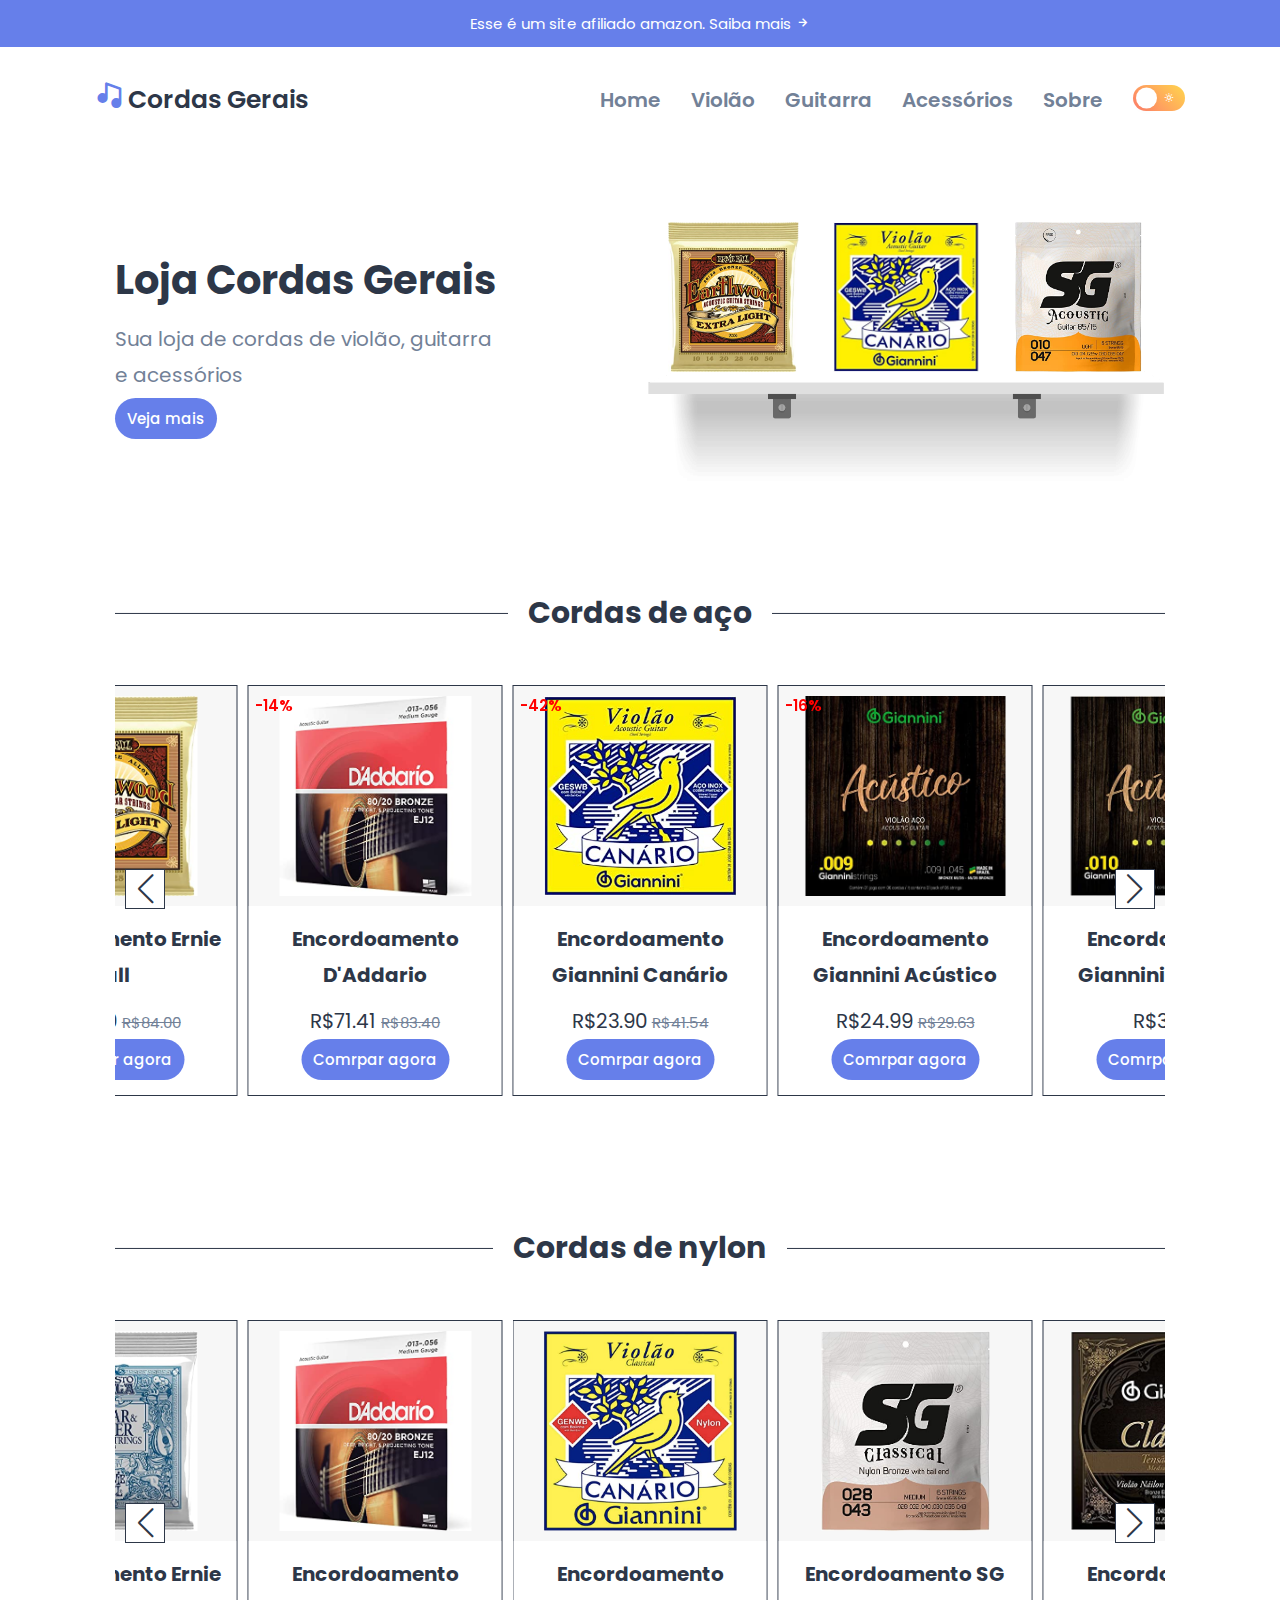
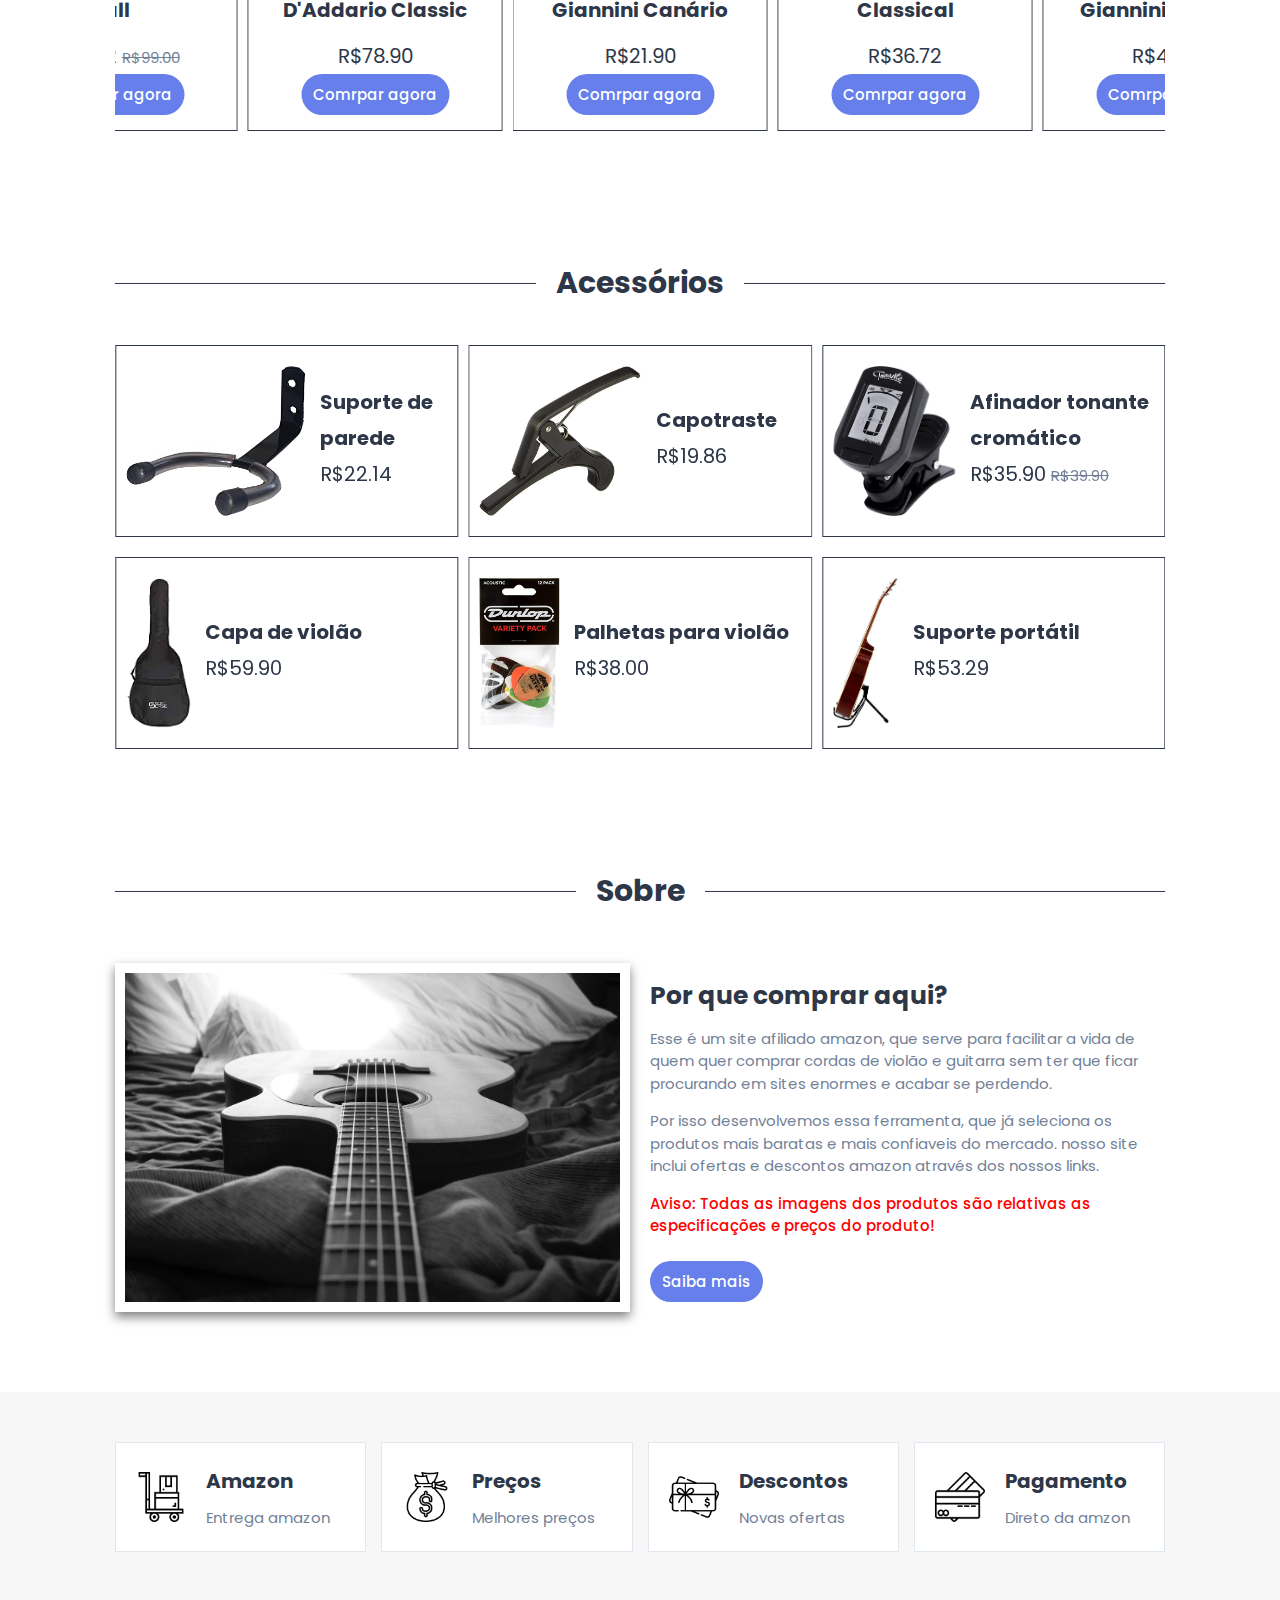
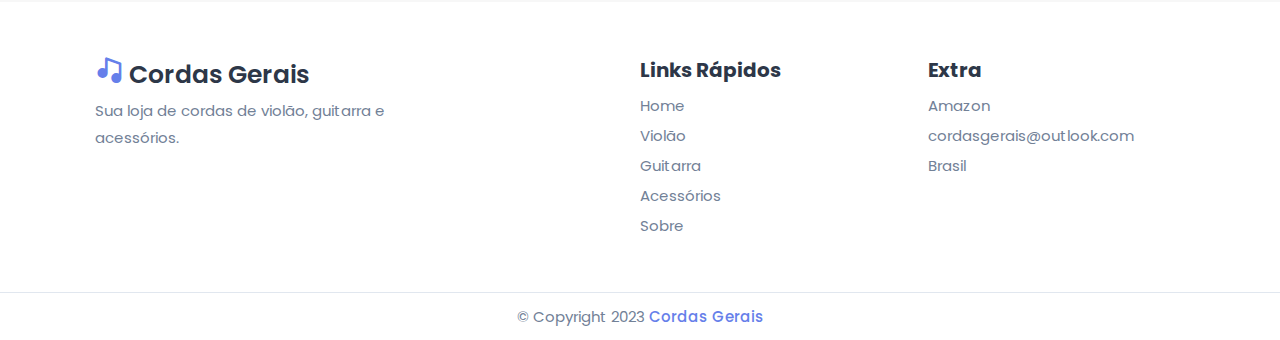
<file: violao/index.html>
<!DOCTYPE html>
<html lang="pt-br">
<head>
    <meta charset="UTF-8">
    <meta http-equiv="X-UA-Compatible" content="IE=edge">
    <meta name="viewport" content="width=device-width, initial-scale=1.0">
    <meta name="description" content="Melhor loja para cordas de violão de aço, nylon, 
    além de acessórios para seu instrumento com exelentes promoções!">
    <meta name="keywords" content="cordas, corda, encordoamentos, encordoamento,
    cordas de violão, corda de violão, cordas de violão aço, corda de violão aço,
    cordas de violão nylon, corda de violão nylon, loja de cordas de violão,
    loja de corda de violão, cordas de violão baratas, corda de violão barata,
    cordas gerais,
    giannini, d'addario, ernie ball, sg, cordas giannini, cordas d'addario,
    cordas ernie ball, cordas sg, cordas de violão giannini, cordas de violão d'addario,
    cordas de violão ernie ball, cordas de violão sg, violão, violão aço, violão nylon">

    <!-- Favicon -->
    <link rel="shortcut icon" href="img/favicon.ico" type="image/x-icon">

    <!-- Icon -->
    <link href='https://unpkg.com/boxicons@2.1.4/css/boxicons.min.css' rel='stylesheet'>

    <!-- Swiper CSS-->
    <link rel="stylesheet" href="https://cdn.jsdelivr.net/npm/swiper@8/swiper-bundle.min.css"/>

    <!-- CSS -->
    <link rel="stylesheet" href="css/style.css">

    <title>Cordas de Violão | Cordas Gerais</title>
</head>

<body class="light-theme">

    <!-- Afiliate -->

    <div class="afiliate">

        <nav>
            <a href="https://associados.amazon.com.br/help/operating/policies?ac-ms-src=ac-nav" target="_blank">Esse é um site afiliado amazon. Saiba mais <i class="bx bx-right-arrow-alt"></i></a>
        </nav>

    </div>

    <!-- Header -->

    <header>

        <div class="container">

            <nav class="navbar">

                <a href="#home">
                    <i class="bx bxs-music"></i> 
                    <span class="logo">Cordas Gerais</span>
                </a>

                <div class="btn-group">

                    <button class="theme-btn theme-btn-mobile light">
                        <i class="bx bx-moon"></i>
                        <i class="bx bx-sun"></i>
                    </button>

                    <button class="nav-menu-btn">
                        <i class="bx bx-menu"></i>
                    </button>

                </div>

                <div class="flex-wrapper">

                    <ul class="desktop-nav">

                        <li>
                            <a href="#home" class="nav-link">Home</a>
                        </li>

                        <li>
                            <a href="#featured" class="nav-link">Violão</a>
                        </li>

                        <li>
                            <a href="../guitarra/index.html" class="nav-link">Guitarra</a>
                        </li>

                        <li>
                            <a href="#arrivals" class="nav-link">Acessórios</a>
                        </li>

                        <li>
                            <a href="#about" class="nav-link">Sobre</a>
                        </li>

                    </ul>

                    <button class="theme-btn theme-btn-desktop light">
                        <i class="bx bx-moon"></i>
                        <i class="bx bx-sun"></i>
                    </button>

                </div>

                <div class="mobile-nav">

                    <button class="nav-close-btn">
                        <i class="bx bx-x"></i>
                    </button>

                    <div class="wrapper">

                        <p class="h3 nav-title">Principal</p>

                        <ul>
                            <li class="nav-item">
                                <a href="#home" class="nav-link">Home</a>
                            </li>

                            <li class="nav-item">
                                <a href="#featured" class="nav-link">Violão</a>
                            </li>

                            <li class="nav-item">
                                <a href="#arrivals" class="nav-link">Acessórios</a>
                            </li>
                        </ul>

                    </div>

                    <div>

                        <p class="h3 nav-title">Outros</p>

                        <ul>
                            <li class="nav-item">
                                <a href="../guitarra/index.html" class="nav-link">Guitarra</a>
                            </li>

                            <li class="nav-item">
                                <a href="#about" class="nav-link">Sobre</a>
                            </li>
                        </ul>

                    </div>

                </div>

            </nav>

        </div>

    </header>

    <!-- Home -->

    <section class="home" id="home">

        <div class="row">

            <div class="content">
                <h3>Loja Cordas Gerais</h3>
                <p>
                    Sua loja de cordas de violão, guitarra<br>
                    e acessórios
                </p>
                <a href="#featured" class="btn btn-primary">Veja mais</a>
            </div>

            <div class="swiper strings-slider">

                <div class="swiper-wrapper">

                    <a href="https://amzn.to/3QLGIxw" target="_blank" class="swiper-slide"><img src="img/gianniniaco.jpg" alt="img"></a>
                    <a href="https://amzn.to/3izJ2ep" target="_blank" class="swiper-slide"><img src="img/sg3.jpg" alt="img"></a>
                    <a href="https://amzn.to/3XkWOAI" target="_blank" class="swiper-slide"><img src="img/daddario5.jpg" alt="img"></a>
                    <a href="https://amzn.to/3kjTJlJ" target="_blank" class="swiper-slide"><img src="img/giannini3.jpg" alt="img"></a>
                    <a href="https://amzn.to/3QF4Wt7" target="_blank" class="swiper-slide"><img src="img/ernie.jpg" alt="img"></a>

                </div>

                <img src="img/stand.png" class="stand" alt="img">

            </div>

        </div>

    </section>

    <!-- Featured -->

    <section class="featured" id="featured">

        <h1 class="heading"> <span>Cordas de aço</span> </h1>

        <div class="swiper featured-slider">

            <div class="swiper-wrapper">

                <div class="swiper-slide box">

                    <span class="discount">-42%</span>
                    
                    <div class="img">
                        <img src="img/gianniniaco.jpg" alt="img">
                    </div>

                    <div class="content">
                        <h3>Encordoamento Giannini Canário</h3>

                        <div class="price">
                            R$23.90
                            <span>R$41.54</span><br>
                            <a href="https://amzn.to/3QLGIxw" target="_blank" class="btn btn-primary">Comrpar agora</a>
                        </div>
                    </div>

                </div>

                <div class="swiper-slide box">

                    <span class="discount">-16%</span>
                    
                    <div class="img">
                        <img src="img/giannini4.jpg" alt="img">
                    </div>

                    <div class="content">
                        <h3>Encordoamento Giannini Acústico</h3>

                        <div class="price">
                            R$24.99
                            <span>R$29.63</span><br>
                            <a href="https://amzn.to/3Wj3ttE" target="_blank" class="btn btn-primary">Comrpar agora</a>
                        </div>
                    </div>

                </div>

                <div class="swiper-slide box">
                    
                    <div class="img">
                        <img src="img/giannini6.jpg" alt="img">
                    </div>

                    <div class="content">
                        <h3>Encordoamento Giannini Acústico</h3>

                        <div class="price">
                            R$30.00<br>
                            <a href="https://amzn.to/3ZBcTDD" target="_blank" class="btn btn-primary">Comrpar agora</a>
                        </div>
                    </div>

                </div>

                <div class="swiper-slide box">
                    
                    <div class="img">
                        <img src="img/giannini7.jpg" alt="img">
                    </div>

                    <div class="content">
                        <h3>Encordoamento Giannini Acústico</h3>

                        <div class="price">
                            R$30.49<br>
                            <a href="https://amzn.to/3CMZ6QQ" target="_blank" class="btn btn-primary">Comrpar agora</a>
                        </div>
                    </div>

                </div>

                <div class="swiper-slide box">
                    
                    <div class="img">
                        <img src="img/giannini8.jpg" alt="img">
                    </div>

                    <div class="content">
                        <h3>Encordoamento Giannini Acústico</h3>

                        <div class="price">
                            R$26.20<br>
                            <a href="https://amzn.to/3IRPPe6" target="_blank" class="btn btn-primary">Comrpar agora</a>
                        </div>
                    </div>

                </div>

                <div class="swiper-slide box">
                    
                    <div class="img">
                        <img src="img/giannini5.jpg" alt="img">
                    </div>

                    <div class="content">
                        <h3>Encordoamento Giannini Cobra</h3>

                        <div class="price">
                            R$29.89<br>
                            <a href="https://amzn.to/3kjTJlJ" target="_blank" class="btn btn-primary">Comrpar agora</a>
                        </div>
                    </div>

                </div>

                <div class="swiper-slide box">
                    
                    <div class="img">
                        <img src="img/giannini3.jpg" alt="img">
                    </div>

                    <div class="content">
                        <h3>Encordoamento Giannini Cobra</h3>

                        <div class="price">
                            R$29.89<br>
                            <a href="https://amzn.to/3kjTJlJ" target="_blank" class="btn btn-primary">Comrpar agora</a>
                        </div>
                    </div>

                </div>

                <div class="swiper-slide box">
                    
                    <div class="img">
                        <img src="img/sg3.jpg" alt="img">
                    </div>

                    <div class="content">
                        <h3>Encordoamento SG Acoustic</h3>

                        <div class="price">
                            R$34.99<br>
                            <a href="https://amzn.to/3izJ2ep" target="_blank" class="btn btn-primary">Comrpar agora</a>
                        </div>
                    </div>

                </div>

                <div class="swiper-slide box">

                    <span class="discount">-18%</span>
                    
                    <div class="img">
                        <img src="img/daddario5.jpg" alt="img">
                    </div>

                    <div class="content">
                        <h3>Encordoamento D'Addario</h3>

                        <div class="price">
                            R$62.99
                            <span>R$76.94</span><br>
                            <a href="https://amzn.to/3XkWOAI" target="_blank" class="btn btn-primary">Comrpar agora</a>
                        </div>
                    </div>

                </div>

                <div class="swiper-slide box">

                    <span class="discount">-25%</span>
                    
                    <div class="img">
                        <img src="img/daddario2.jpg" alt="img">
                    </div>

                    <div class="content">
                        <h3>Encordoamento D'Addario</h3>

                        <div class="price">
                            R$57.39
                            <span>R$76.94</span><br>
                            <a href="https://amzn.to/3IQNwaZ" target="_blank" class="btn btn-primary">Comrpar agora</a>
                        </div>
                    </div>

                </div>

                <div class="swiper-slide box">

                    <span class="discount">-18%</span>
                    
                    <div class="img">
                        <img src="img/ernie.jpg" alt="img">
                    </div>

                    <div class="content">
                        <h3>Encordoamento Ernie Ball</h3>

                        <div class="price">
                            R$68.50
                            <span>R$84.00</span><br>
                            <a href="https://amzn.to/3QF4Wt7" target="_blank" class="btn btn-primary">Comrpar agora</a>
                        </div>
                    </div>

                </div>

                <div class="swiper-slide box">

                    <span class="discount">-14%</span>
                    
                    <div class="img">
                        <img src="img/daddario6.jpg" alt="img">
                    </div>

                    <div class="content">
                        <h3>Encordoamento D'Addario</h3>

                        <div class="price">
                            R$71.41
                            <span>R$83.40</span><br>
                            <a href="https://amzn.to/3H6XROM" target="_blank" class="btn btn-primary">Comrpar agora</a>
                        </div>
                    </div>

                </div>

            </div>

            <div class="swiper-button-next"></div>
            <div class="swiper-button-prev"></div>

        </div>

    </section>

    <!-- Featured-2 -->

    <section class="featured-2" id="featured-2">

        <h1 class="heading"> <span>Cordas de nylon</span> </h1>

        <div class="swiper featured-slider">

            <div class="swiper-wrapper">

                <div class="swiper-slide box">
                    
                    <div class="img">
                        <img src="img/giannininylon.jpg" alt="img">
                    </div>

                    <div class="content">
                        <h3>Encordoamento Giannini Canário</h3>

                        <div class="price">
                            R$21.90<br>
                            <a href="https://amzn.to/3wp6Tkh" target="_blank" class="btn btn-primary">Comrpar agora</a>
                        </div>
                    </div>

                </div>

                <div class="swiper-slide box">
                    
                    <div class="img">
                        <img src="img/sg2.jpg" alt="img">
                    </div>

                    <div class="content">
                        <h3>Encordoamento SG Classical</h3>

                        <div class="price">
                            R$36.72<br>
                            <a href="https://amzn.to/3IPuzW6" target="_blank" class="btn btn-primary">Comrpar agora</a>
                        </div>
                    </div>

                </div>

                <div class="swiper-slide box">
                    
                    <div class="img">
                        <img src="img/giannini2.jpg" alt="img">
                    </div>

                    <div class="content">
                        <h3>Encordoamento Giannini Clássico</h3>

                        <div class="price">
                            R$44.73<br>
                            <a href="https://amzn.to/3CN0HpO" target="_blank" class="btn btn-primary">Comrpar agora</a>
                        </div>
                    </div>

                </div>

                <div class="swiper-slide box">

                    <span class="discount">-23%</span>
                    
                    <div class="img">
                        <img src="img/ernie3.jpg" alt="img">
                    </div>

                    <div class="content">
                        <h3>Encordoamento Ernie Ball</h3>

                        <div class="price">
                            R$83.20
                            <span>R$108.00</span><br>
                            <a href="https://amzn.to/3Xzo2TS" target="_blank" class="btn btn-primary">Comrpar agora</a>
                        </div>
                    </div>

                </div>

                <div class="swiper-slide box">

                    <span class="discount">-16%</span>
                    
                    <div class="img">
                        <img src="img/ernie7.jpg" alt="img">
                    </div>

                    <div class="content">
                        <h3>Encordoamento Ernie Ball</h3>

                        <div class="price">
                            R$83.52
                            <span>R$99.00</span><br>
                            <a href="https://amzn.to/3Xzo2TS" target="_blank" class="btn btn-primary">Comrpar agora</a>
                        </div>
                    </div>

                </div>

                <div class="swiper-slide box">
                    
                    <div class="img">
                        <img src="img/daddario6.jpg" alt="img">
                    </div>

                    <div class="content">
                        <h3>Encordoamento D'Addario Classic</h3>

                        <div class="price">
                            R$78.90<br>
                            <a href="https://amzn.to/3XqGrSQ" target="_blank" class="btn btn-primary">Comrpar agora</a>
                        </div>
                    </div>

                </div>

            </div>

            <div class="swiper-button-next"></div>
            <div class="swiper-button-prev"></div>

        </div>

    </section>

    <!-- Arrivals -->

    <section class="arrivals" id="arrivals">

        <h1 class="heading"> <span>Acessórios</span> </h1>

        <div class="swiper arrivals-slider">

            <div class="swiper-wrapper">

                <a href="https://amzn.to/3iGNXKu" target="_blank" class="swiper-slide box">

                    <div class="img">
                        <img src="img/capotraste.jpg" alt="img">
                    </div>

                    <div class="content">
                        <h3>Capotraste</h3>
                        <div class="price">
                            R$19.86
                        </div>
                    </div>
                </a>

                <a href="https://amzn.to/3WexLxy" target="_blank" class="swiper-slide box">

                    <div class="img">
                        <img src="img/afinador.jpg" alt="img">
                    </div>

                    <div class="content">
                        <h3>Afinador tonante cromático</h3>
                        <div class="price">
                            R$35.90
                            <span>R$39.90</span>
                        </div>
                    </div>
                </a>

                <a href="https://amzn.to/3XuPx0E" target="_blank" class="swiper-slide box">

                    <div class="img">
                        <img src="img/suporte.jpg" alt="img">
                    </div>

                    <div class="content">
                        <h3>Suporte de parede</h3>
                        <div class="price">
                            R$22.14
                        </div>
                    </div>
                </a>

            </div>

        </div>

        <div class="swiper arrivals-slider">

            <div class="swiper-wrapper">

                <a href="https://amzn.to/3iDylHu" target="_blank" class="swiper-slide box">

                    <div class="img">
                        <img src="img/palheta.jpg" alt="img">
                    </div>

                    <div class="content">
                        <h3>Palhetas para violão</h3>
                        <div class="price">
                            R$38.00
                        </div>
                    </div>
                </a>

                <a href="https://amzn.to/3IRTatE" target="_blank" class="swiper-slide box">

                    <div class="img">
                        <img src="img/suporte2.jpg" alt="img">
                    </div>

                    <div class="content">
                        <h3>Suporte portátil</h3>
                        <div class="price">
                            R$53.29
                        </div>
                    </div>
                </a>

                <a href="https://amzn.to/3kigI0m" target="_blank" class="swiper-slide box">

                    <div class="img">
                        <img src="img/capaviolao.jpg" alt="img">
                    </div>

                    <div class="content">
                        <h3>Capa de violão</h3>
                        <div class="price">
                            R$59.90
                        </div>
                    </div>
                </a>

            </div>

        </div>

    </section>

    <!-- About -->

    <section class="about" id="about">
        
        <h1 class="heading"> <span>Sobre</span> </h1>

        <div class="row">

            <div class="img-container">
                <img src="img/guitar3.jpg" alt="img">
            </div>

            <div class="content">

                <h3>Por que comprar aqui?</h3>

                <p> 
                    Esse é um site afiliado amazon, que serve
                    para facilitar a vida de quem quer comprar 
                    cordas de violão e guitarra sem ter que ficar 
                    procurando em sites enormes e acabar se perdendo.
                </p>

                <p> 
                    Por isso desenvolvemos essa ferramenta, que já 
                    seleciona os produtos mais baratas e mais confiaveis 
                    do mercado. nosso site inclui ofertas e descontos 
                    amazon através dos nossos links.
                </p>

                <p class="notice">
                    Aviso: Todas as imagens dos produtos são relativas 
                    as especificações e preços do produto!
                </p><br>

                <a href="https://associados.amazon.com.br/help/operating/policies?ac-ms-src=ac-nav" target="_blank" class="btn btn-primary">Saiba mais</a>

            </div>

        </div>

    </section>

    <!-- Icons -->

    <section class="icons-container">

        <div class="icons">
            <img src="img/icon-1.png" alt="img">
            <div class="info">
                <h3>Amazon</h3>
                <span>Entrega amazon</span>
            </div>
        </div>

        <div class="icons">
            <img src="img/icon-2.png" alt="img">
            <div class="info">
                <h3>Preços</h3>
                <span>Melhores preços</span>
            </div>
        </div>

        <div class="icons">
            <img src="img/icon-3.png" alt="img">
            <div class="info">
                <h3>Descontos</h3>
                <span>Novas ofertas</span>
            </div>
        </div>

        <div class="icons">
            <img src="img/icon-4.png" alt="img">
            <div class="info">
                <h3>Pagamento</h3>
                <span>Direto da amzon</span>
            </div>
        </div>

    </section>

    <!-- Footer -->

    <footer>

        <div class="container">

            <div class="wrapper">

                <a href="#home">
                    <i class="bx bxs-music"></i> 
                    <span class="logo">Cordas Gerais</span>
                </a>

                <p class="footer-text">
                    Sua loja de cordas de violão, guitarra e acessórios.
                </p>

            </div>

            <div class="wrapper">

                <p class="footer-title">Links Rápidos</p>

                <ul>

                    <li>
                        <a href="#home" class="footer-link">Home</a>
                    </li>

                    <li>
                        <a href="#featured" class="footer-link">Violão</a>
                    </li>

                    <li>
                        <a href="../guitarra/index.html" class="footer-link">Guitarra</a>
                    </li>

                    <li>
                        <a href="#arrivals" class="footer-link">Acessórios</a>
                    </li>

                    <li>
                        <a href="#about" class="footer-link">Sobre</a>
                    </li>

                </ul>

            </div>

            <div class="wrapper">

                <p class="footer-title">Extra</p>

                <ul>

                    <li>
                        <a href="https://www.amazon.com.br/" target="_blank" class="footer-link">Amazon</a>
                    </li>

                    <li>
                        <a href="#" class="footer-link">cordasgerais@outlook.com</a>
                    </li>

                    <li>
                        <a href="https://pt.wikipedia.org/wiki/Brasil" target="_blank" class="footer-link">Brasil</a>
                    </li>

                </ul>

            </div>

        </div>

        <p class="copyright">
            &copy; Copyright 2023 <a href="#home">Cordas Gerais</a>
        </p>

    </footer>

    <!-- Swiper js -->
    <script src="https://cdn.jsdelivr.net/npm/swiper@8/swiper-bundle.min.js"></script>

    <script src="js/script.js"></script>

    <!-- Google tag (gtag.js) -->
    <script async src="https://www.googletagmanager.com/gtag/js?id=G-NXZ31ES299"></script>

    <script>
    window.dataLayer = window.dataLayer || [];
    function gtag(){dataLayer.push(arguments);}
    gtag('js', new Date());

    gtag('config', 'G-NXZ31ES299');
    </script>

</body>
</html>
</file>
<file: css/style.css>
@import url('https://fonts.googleapis.com/css2?family=Poppins:wght@200;300;400;500;600;700;800;900&display=swap');

*, *::before, *::after {

    /* Reset */

    margin: 0;
    padding: 0;
    box-sizing: border-box;
}

* {
    transition: .3s;
}

.light-theme {

    /* Colors light-theme */

    --background-primary: hsl(0, 0%, 100%);
    --background-secundary: hsl(0, 0%, 97%);

    --action-primary: hsl(214, 32%, 91%);
    --action-secondary: hsl(210, 38%, 95%);

    --foreground-primary: hsl(218, 23%, 23%);
    --foreground-secondary: hsl(216, 15%, 52%);
    --foreground-tertiary: hsl(214, 20%, 69%);

    --accent: hsl(229, 76%, 66%);
}

.dark-theme {

    /* Colors dark-theme */

    --background-primary: hsl(218, 23%, 23%);
    --background-secundary: hsl(220, 26%, 14%);

    --action-primary: hsl(216, 15%, 52%);
    --action-secondary: hsl(218, 23%, 23%);

    --foreground-primary: hsl(210, 38%, 95%);
    --foreground-secondary: hsl(211, 25%, 84%);
    --foreground-tertiary: hsl(214, 20%, 69%);

    --accent: hsl(229, 76%, 66%);
}

:root {

    /* Color */

    --white: hsl(0, 0%, 100%);

    /* Spacing */

    --py: 5rem;
}

a {
    text-decoration: none;
}

li {
    list-style: none;
}

img, button {
    display: block;
}

a, span {
    display: inline-block;
}

button {
    background: none;
    border: none;
    font: inherit;
    cursor: pointer;
}

body {
    background: var(--background-primary);
}

html {
    font-family: 'Poppins', sans-serif;
    font-size: 62.5%;
    line-height: 1.8;
}

section {
    padding: 5rem 9%;
}

:focus {
    outline-offset: 4px;
}

::-webkit-scrollbar {
    width: 16px;
}

::-webkit-scrollbar-thumb {
    background: var(--accent);
    border: 4px solid;
    border-radius: 20px;
}

.light-theme::-webkit-scrollbar-thumb {
    border-color: hsl(0, 0%, 90%);
}

.dark-theme::-webkit-scrollbar-thumb {
    border-color: hsl(219, 27%, 20%)
}

.light-theme::-webkit-scrollbar-track {
    background: hsl(0, 0%, 90%);
}

.dark-theme::-webkit-scrollbar-track {
    background: hsl(219, 27%, 20%);
}

.h1, .h2, .h3, .h4 {
    color: var(--foreground-primary);
    display: block;
}

.h1 {
    font-size: 3rem;
    font-weight: 900;
}

.h2 {
    font-size: 2rem;
    font-weight: 700;
}

.h3 {
    font-size: 2rem;
    font-weight: 700;
}

.h4 {
    font-size: 1rem;
    font-weight: 900;
}

.text-sm {
    font-size: 1rem;
}

.text-tiny {
    font-size: .5rem;
}

.container {
    margin: auto;
    margin-inline: auto;
    padding: 0 15px;
}

/* Btn */

.btn {
    min-width: 10rem;
    font-size: 1.5rem;
    font-weight: 500;
    border-radius: 100px;
}

.btn-primary {
    background: var(--accent);
    color: var(--white);
    padding: 0.6875rem 1.1875rem;
}

.btn-primary:hover {
    background: var(--foreground-secondary);
    color: var(--action-primary);
}

.btn-secondary {
    background: var(--action-secondary);
    color: var(--foreground-secondary);
    border: 3px solid var(--foreground-tertiary);
    padding: 0.5rem 1rem;
}

.btn-secondary:hover {
    border-color: var(--accent);
}

/* Dark theme */

.dark-theme .btn-primary:hover {
    color: var(--background-primary);
}

.dark-theme .blog-topic {
    background: var(--accent);
    color: var(--white);
}

.dark-theme .blog-topic:hover {
    background: var(--foreground-primary);
    color: var(--action-primary);
}

.dark-theme .load-more:hover {
    color: var(--white);
}

.dark-theme .aside .h2 {
    color: var(--foreground-primary);
}

/* Afiliate */

.afiliate {
    background: var(--accent);
}

.afiliate nav {
    text-align: center;
}

.afiliate nav a {
    color: var(--white);
    font-size: 1.3rem;
    padding: 1rem;
}

.afiliate nav a:hover {
    color: var(--foreground-secundary);
}

/* Header */

header {
    background: var(--background-primary);
}

header .flex-wrapper {
    display: none;
}

.navbar {
    display: flex;
    justify-content: space-between;
    align-items: center;
    gap: 15px;
    padding: 15px 0;
}

.logo-light, 
.logo-dark {
    display: none;
}

.light-theme .logo-light,
.dark-theme .logo-dark {
    display: block;
}

.bxs-music {
    color: var(--accent);
    font-size: 3rem;
}

.logo {
    color: var(--foreground-primary);
    font-size: 2.5rem;
    font-weight: 600;
}

header .btn-group {
    display: flex;
    align-items: center;
    gap: 15px;
}

.theme-btn-mobile,
.nav-menu-btn,
.nav-close-btn {
    background: var(--action-secondary);
    color: var(--foreground-tertiary);
    width: 40px;
    height: 40px;
    display: flex;
    justify-content: center;
    align-items: center;
    font-size: 25px;
    border-radius: 50%;
}

:is(
    .theme-btn-mobile,
    .nav-menu-btn,
    .nav-close-btn):hover {
    background: var(--accent);
    color: var(--white);
}

.theme-btn-mobile i {
    display: none;
}

.theme-btn-mobile.light .bx-sun,
.theme-btn-mobile.dark .bx-moon {
    display: block;
}

.mobile-nav {
    background: var(--background-primary);
    padding: 70px 20px;

    position: fixed;
    inset: 0;
    overflow: auto;
    overscroll-behavior: contain;
    transform: translateX(100%);
    visibility: hidden;
    transition: 0.5s cubic-bezier(1, 0, 0.30, 0.70);
    z-index: 10;
}

.mobile-nav.active {
    transform: translateX(0);
    visibility: visible;
}

.nav-close-btn {
    position: absolute;
    top: 20px;
    right: 20px;
}

.mobile-nav .wrapper {
    border-bottom: 1px solid var(--action-primary);
    margin-bottom: 1.25rem;
    padding-bottom: 1.25rem;
}

.mobile-nav .nav-title {
    margin-bottom: 1rem;
}

.mobile-nav .nav-item {
    margin-bottom: 0.5rem;
}

.mobile-nav .nav-link {
    color: var(--foreground-secondary);
    font-size: 1.5rem;
}

.mobile-nav .nav-link:hover {
    color: var(--accent);
}

/* Heading */

.heading {
    text-align: center;
    margin-bottom: 2rem;
    position: relative;
}

.heading::before {
    background: var(--foreground-primary);
    width: 100%;
    height: .01rem;

    content: '';
    position: absolute;
    top: 50%;
    left: 0;
    transform: translateY(-50%);
    z-index: -1;
}

.heading span {
    background: var(--background-primary);
    color: var(--foreground-primary);
    font-size: 3rem;
    padding: .5rem 2rem;
}

/* Home */

.home .row {
    display: flex;
    align-items: center;
    flex-wrap: wrap;
    gap: 1.5rem;
}

.home .row .content {
    text-align: center;
    margin: auto;
}

.home .row .strings-slider {
    text-align: center;
    margin-top: 2rem;
    flex: 1 1 42rem;
}

.home .row .strings-slider a img {
    height: 15rem;
    margin: auto;
}

.home .row .strings-slider a:hover img {
    transform: scale(.9);
}

.home .row .strings-slider .stand {
    width: 100%;
    margin-top: -.1rem;
}

.home .row .content h3 {
    color: var(--foreground-primary);
    font-size: 3rem;
}

.home .row .content p {
    color: var(--foreground-secondary);
    font-size: 1.5rem;
    padding: .5rem 0;
}

/* Featured */

.featured .featured-slider .box {
    background: var(--background-secundary);
    border: .1rem solid var(--foreground-primary);
    margin: 2rem 0;
    text-align: center;
    position: relative;
    overflow: hidden;
}

.featured .featured-slider .box:hover {
    border: .1rem solid var(--background-secundary);
}

.featured .featured-slider .box .img {
    padding: 1rem;
}

.featured .featured-slider .box:hover .img {
    transform: scale(.9);
}

.featured .featured-slider .box .img img {
    margin: auto;
    height: 20rem;
}

.featured .featured-slider .box .content {
    background: var(--background-primary);
    padding: 1.5rem;
}

.featured .featured-slider .box .content h3 {
    color: var(--foreground-primary);
    font-size: 2rem;
}

.featured .box .discount {
    color: red;
    font-size: 1.5rem;
    font-weight: 600;
    padding: .5rem .5rem;
    z-index: 1;

    position: absolute;
    top: .1rem;
    left: .1rem;
}

.featured .featured-slider .box .content .price {
    color: var(--foreground-primary);
    font-size: 2rem;
    padding-top: 1rem;
}

.featured .featured-slider .box .content .price span {
    color: var(--foreground-secondary);
    font-size: 1.5rem;
    text-decoration: line-through;
}

.swiper-button-next,
.swiper-button-prev {
    background: var(--background-primary);
    color: var(--foreground-primary);
    border: .1rem solid var(--foreground-primary);
    width: 4rem;
    height: 4rem;

}

.swiper-button-next::after,
.swiper-button-prev::after {
    font-size: 3rem;
}

.swiper-button-next:hover,
.swiper-button-prev:hover {
    background: var(--foreground-primary);
    color: var(--background-primary);
}

/* Featured-2 */

.featured-2 .featured-slider .box {
    background: var(--background-secundary);
    border: .1rem solid var(--foreground-primary);
    margin: 2rem 0;
    text-align: center;
    position: relative;
    overflow: hidden;
}

.featured-2 .featured-slider .box:hover {
    border: .1rem solid var(--background-secundary);
}

.featured-2 .featured-slider .box .img {
    padding: 1rem;
}

.featured-2 .featured-slider .box:hover .img {
    transform: scale(.9);
}

.featured-2 .featured-slider .box .img img {
    margin: auto;
    height: 20rem;
}

.featured-2 .featured-slider .box .content {
    background: var(--background-primary);
    padding: 1.5rem;
}

.featured-2 .featured-slider .box .content h3 {
    color: var(--foreground-primary);
    font-size: 2rem;
}

.featured-2 .box .discount {
    color: red;
    font-size: 1.5rem;
    font-weight: 600;
    padding: .5rem .5rem;
    z-index: 1;

    position: absolute;
    top: .1rem;
    left: .1rem;
}

.featured-2 .featured-slider .box .content .price {
    color: var(--foreground-primary);
    font-size: 2rem;
    padding-top: 1rem;
}

.featured-2 .featured-slider .box .content .price span {
    color: var(--foreground-secondary);
    font-size: 1.5rem;
    text-decoration: line-through;
}

/* Arrivals */

.arrivals .arrivals-slider .box {
    border: .1rem solid var(--foreground-primary);
    display: flex;
    align-items: center;
    gap: 1.5rem;
    margin: 1rem 0;
    padding: 2rem 1rem;
}

.arrivals .arrivals-slider .box:hover {
    border: .1rem solid var(--background-secundary);
    transform: scale(.9);
}

.arrivals .arrivals-slider .box .img img {
    height: 15rem;
}

.arrivals .arrivals-slider .box .content h3 {
    color: var(--foreground-primary);
    font-size: 2rem;
}

.arrivals .arrivals-slider .box .content .price {
    color: var(--foreground-primary);
    font-size: 2rem;
    padding-bottom: .5rem;
}

.arrivals .arrivals-slider .box .content .price span {
    color: var(--foreground-secondary);
    font-size: 1.5rem;
    text-decoration: line-through;
}

/* About */

.about .row {
    display: flex;
    align-items: center;
    flex-wrap: wrap;
    gap: 2rem;
    padding: 2rem 0;
    padding-bottom: 3rem;
}

.about .row .img-container {
    flex: 1 1 40rem;
    position: relative;
}

.about .row .img-container img {
    border: 1rem solid var(--background-primary);
    box-shadow: 0 .5rem 1rem rgba(0, 0, 0, .5);
    width: 100%;
    height: 100%;
   
    object-fit: cover;
}

.about .row .content {
    flex: 1 1 40rem;
}

.about .row .content h3 {
    color: var(--foreground-primary);
    font-size: 2.5rem;
}

.about .row .content p {
    color: var(--foreground-secondary);
    font-size: 1.5rem;
    padding: .5rem 0;
    padding-top: 1rem;
    line-height: 1.5;
}

.about .row .content .notice {
    color: red;
    font-weight: 500;
}

/* Icons */

.icons-container {
    background: var(--background-secundary);
    display: flex;
    flex-wrap: wrap;
    gap: 1.5rem;
    padding-top: 5rem;
    padding-bottom: 5rem;
}

.icons-container .icons {
    background: var(--background-primary);
    border: .1rem solid var(--action-primary);
    display: flex;
    align-items: center;
    flex: 1 1 25rem;
    padding: 2rem;
}

.icons-container .icons img {
    height: 5rem;
    margin-right: 2rem;
}

.icons-container .icons h3 {
    color: var(--foreground-primary);
    font-size: 2rem;
    padding-bottom: .5rem;
}

.icons-container .icons span {
    color: var(--foreground-secondary);
    font-size: 1.5rem;
}

/* Footer */

footer {
    background: var(--background-primary);
    font-size: 1.5rem;
}

footer .container {
    display: grid;
    grid-template-columns: 1fr;
    gap: 30px;
    padding: var(--py) 15px; 
}

footer .wrapper {
    text-align: center;
}

.footer-logo {
    margin-bottom: 10px;
}

.footer-text {
    color: var(--foreground-secondary);
    max-width: 300px;
    margin: auto;
    margin-inline: auto;
}

.footer-title {
    color: var(--foreground-primary);
    font-size: 2rem;
    font-weight: 700;
    margin-bottom: 0.4rem;
}

.footer-link {
    color: var(--foreground-secondary);
}

.footer-link:hover {
    color: var(--accent);
}

.copyright {
    color: var(--foreground-secondary);
    border-top: 1px solid var(--action-primary);
    font-size: 1.5rem;
    text-align: center;
    padding: 1rem;
}

.copyright a {
    color: var(--accent);
    font-weight: 500;
}

.copyright a:hover {
    text-decoration: underline;
}

/* Media Queries */

@media screen and (min-width: 550px) {

    :root {
        font-size: 62.5%;
    }
}

@media screen and (min-width: 650px) {

    :root {
        font-size: 62.5%;
    }

    .container {
        padding: 0 30px;
    }

    .navbar {
        padding: 30px 0;
    }

    .home .row .content {
        text-align: left;
        flex: 1 1 42rem;
    }

    footer .container {
        padding: var(--py) 30px;
        grid-template-columns: 2fr 1fr 1fr;
    }

    footer .wrapper {
        text-align: left;
    }

    .footer-text {
        margin: 0;
    }
}

@media screen and (min-width: 768px) {
    
    .container {
        max-width: 800px;
    }
}

@media screen and (min-width: 1024px) {

    :root {
        font-size: 62.5%;
    }

    .container {
        max-width: 1150px;
    }

    .afiliate nav a {
        color: var(--white);
        font-size: 1.5rem;
        padding: 1rem;
    }

    header .btn-group {
        display: none;
    }

    header .flex-wrapper {
        display: flex;
        gap: 30px;
    }

    .desktop-nav {
        font-size: 2rem;
        display: flex;
        align-items: center;
        gap: 30px;
    }

    .desktop-nav .nav-link {
        color: var(--foreground-secondary);
        font-weight: 600;
    }

    .desktop-nav .nav-link:hover {
        color: var(--accent);
    }

    .theme-btn-desktop {
        background: var(--background-secundary);
        color: var(--white);
        margin-top: 3px;
        width: 52px;
        height: 26px;
        display: flex;
        justify-content: center;
        align-items: center;
        gap: 10px;
        position: relative;
        border-radius: 100px;
    }

    .theme-btn-desktop.light {
        background: linear-gradient(45deg, hsl(7, 100%, 71%), hsl(46, 100%, 65%));
    }

    .theme-btn-desktop.dark {
        background: linear-gradient(45deg, hsl(225, 100%, 60%), hsl(296, 80%, 40%));
    }

    .theme-btn-desktop::before {
        background: var(--white);
        box-shadow: 0 2px 10px -2px hsla(0, 0%, 0%, 0.05);
        width: 21px;
        height: 21px;
        content: '';

        position: absolute;
        top: 50%;
        left: 3px;
        transform: translateY(-50%);

        border-radius: 30px;
        z-index: 2;
    }

    .theme-btn-desktop.dark::before {
        left: calc(100% - 24px);
    }

    .home .row .content {
        text-align: left;
        flex: 1 1 42rem;
    }

    .home .row .content h3 {
        color: var(--foreground-primary);
        font-size: 4rem;
    }
    
    .home .row .content p {
        color: var(--foreground-secondary);
        font-size: 2rem;
        padding: .5rem 0;
    }

    .footer-tilte {
        font-size: 62.5%;
    }

    .footer-link {
        margin-bottom: 0.3rem;
    }
}
</file>
<file: guitarra/css/style.css>
@import url('https://fonts.googleapis.com/css2?family=Poppins:wght@200;300;400;500;600;700;800;900&display=swap');

*, *::before, *::after {

    /* Reset */

    margin: 0;
    padding: 0;
    box-sizing: border-box;
}

* {
    transition: .3s;
}

.light-theme {

    /* Colors light-theme */

    --background-primary: hsl(0, 0%, 100%);
    --background-secundary: hsl(0, 0%, 97%);

    --action-primary: hsl(214, 32%, 91%);
    --action-secondary: hsl(210, 38%, 95%);

    --foreground-primary: hsl(218, 23%, 23%);
    --foreground-secondary: hsl(216, 15%, 52%);
    --foreground-tertiary: hsl(214, 20%, 69%);

    --accent: hsl(229, 76%, 66%);
}

.dark-theme {

    /* Colors dark-theme */

    --background-primary: hsl(218, 23%, 23%);
    --background-secundary: hsl(220, 26%, 14%);

    --action-primary: hsl(216, 15%, 52%);
    --action-secondary: hsl(218, 23%, 23%);

    --foreground-primary: hsl(210, 38%, 95%);
    --foreground-secondary: hsl(211, 25%, 84%);
    --foreground-tertiary: hsl(214, 20%, 69%);

    --accent: hsl(229, 76%, 66%);
}

:root {

    /* Color */

    --white: hsl(0, 0%, 100%);

    /* Spacing */

    --py: 5rem;
}

a {
    text-decoration: none;
}

li {
    list-style: none;
}

img, button {
    display: block;
}

a, span {
    display: inline-block;
}

button {
    background: none;
    border: none;
    font: inherit;
    cursor: pointer;
}

body {
    background: var(--background-primary);
}

html {
    font-family: 'Poppins', sans-serif;
    font-size: 62.5%;
    line-height: 1.8;
}

section {
    padding: 5rem 9%;
}

:focus {
    outline-offset: 4px;
}

::-webkit-scrollbar {
    width: 16px;
}

::-webkit-scrollbar-thumb {
    background: var(--accent);
    border: 4px solid;
    border-radius: 20px;
}

.light-theme::-webkit-scrollbar-thumb {
    border-color: hsl(0, 0%, 90%);
}

.dark-theme::-webkit-scrollbar-thumb {
    border-color: hsl(219, 27%, 20%)
}

.light-theme::-webkit-scrollbar-track {
    background: hsl(0, 0%, 90%);
}

.dark-theme::-webkit-scrollbar-track {
    background: hsl(219, 27%, 20%);
}

.h1, .h2, .h3, .h4 {
    color: var(--foreground-primary);
    display: block;
}

.h1 {
    font-size: 3rem;
    font-weight: 900;
}

.h2 {
    font-size: 2rem;
    font-weight: 700;
}

.h3 {
    font-size: 2rem;
    font-weight: 700;
}

.h4 {
    font-size: 1rem;
    font-weight: 900;
}

.text-sm {
    font-size: 1rem;
}

.text-tiny {
    font-size: .5rem;
}

.container {
    margin: auto;
    margin-inline: auto;
    padding: 0 15px;
}

/* Btn */

.btn {
    min-width: 10rem;
    font-size: 1.5rem;
    font-weight: 500;
    border-radius: 100px;
}

.btn-primary {
    background: var(--accent);
    color: var(--white);
    padding: 0.6875rem 1.1875rem;
}

.btn-primary:hover {
    background: var(--foreground-secondary);
    color: var(--action-primary);
}

.btn-secondary {
    background: var(--action-secondary);
    color: var(--foreground-secondary);
    border: 3px solid var(--foreground-tertiary);
    padding: 0.5rem 1rem;
}

.btn-secondary:hover {
    border-color: var(--accent);
}

/* Dark theme */

.dark-theme .btn-primary:hover {
    color: var(--background-primary);
}

.dark-theme .blog-topic {
    background: var(--accent);
    color: var(--white);
}

.dark-theme .blog-topic:hover {
    background: var(--foreground-primary);
    color: var(--action-primary);
}

.dark-theme .load-more:hover {
    color: var(--white);
}

.dark-theme .aside .h2 {
    color: var(--foreground-primary);
}

/* Afiliate */

.afiliate {
    background: var(--accent);
}

.afiliate nav {
    text-align: center;
}

.afiliate nav a {
    color: var(--white);
    font-size: 1.3rem;
    padding: 1rem;
}

.afiliate nav a:hover {
    color: var(--foreground-secundary);
}

/* Header */

header {
    background: var(--background-primary);
}

header .flex-wrapper {
    display: none;
}

.navbar {
    display: flex;
    justify-content: space-between;
    align-items: center;
    gap: 15px;
    padding: 15px 0;
}

.logo-light, 
.logo-dark {
    display: none;
}

.light-theme .logo-light,
.dark-theme .logo-dark {
    display: block;
}

.bxs-music {
    color: var(--accent);
    font-size: 3rem;
}

.logo {
    color: var(--foreground-primary);
    font-size: 2.5rem;
    font-weight: 600;
}

header .btn-group {
    display: flex;
    align-items: center;
    gap: 15px;
}

.theme-btn-mobile,
.nav-menu-btn,
.nav-close-btn {
    background: var(--action-secondary);
    color: var(--foreground-tertiary);
    width: 40px;
    height: 40px;
    display: flex;
    justify-content: center;
    align-items: center;
    font-size: 25px;
    border-radius: 50%;
}

:is(
    .theme-btn-mobile,
    .nav-menu-btn,
    .nav-close-btn):hover {
    background: var(--accent);
    color: var(--white);
}

.theme-btn-mobile i {
    display: none;
}

.theme-btn-mobile.light .bx-sun,
.theme-btn-mobile.dark .bx-moon {
    display: block;
}

.mobile-nav {
    background: var(--background-primary);
    padding: 70px 20px;

    position: fixed;
    inset: 0;
    overflow: auto;
    overscroll-behavior: contain;
    transform: translateX(100%);
    visibility: hidden;
    transition: 0.5s cubic-bezier(1, 0, 0.30, 0.70);
    z-index: 10;
}

.mobile-nav.active {
    transform: translateX(0);
    visibility: visible;
}

.nav-close-btn {
    position: absolute;
    top: 20px;
    right: 20px;
}

.mobile-nav .wrapper {
    border-bottom: 1px solid var(--action-primary);
    margin-bottom: 1.25rem;
    padding-bottom: 1.25rem;
}

.mobile-nav .nav-title {
    margin-bottom: 1rem;
}

.mobile-nav .nav-item {
    margin-bottom: 0.5rem;
}

.mobile-nav .nav-link {
    color: var(--foreground-secondary);
    font-size: 1.5rem;
}

.mobile-nav .nav-link:hover {
    color: var(--accent);
}

/* Heading */

.heading {
    text-align: center;
    margin-bottom: 2rem;
    position: relative;
}

.heading::before {
    background: var(--foreground-primary);
    width: 100%;
    height: .01rem;

    content: '';
    position: absolute;
    top: 50%;
    left: 0;
    transform: translateY(-50%);
    z-index: -1;
}

.heading span {
    background: var(--background-primary);
    color: var(--foreground-primary);
    font-size: 3rem;
    padding: .5rem 2rem;
}

/* Home */

.home .row {
    display: flex;
    align-items: center;
    flex-wrap: wrap;
    gap: 1.5rem;
}

.home .row .content {
    text-align: center;
    margin: auto;
}

.home .row .strings-slider {
    text-align: center;
    margin-top: 2rem;
    flex: 1 1 42rem;
}

.home .row .strings-slider a img {
    height: 15rem;
    margin: auto;
}

.home .row .strings-slider a:hover img {
    transform: scale(.9);
}

.home .row .strings-slider .stand {
    width: 100%;
    margin-top: -.1rem;
}

.home .row .content h3 {
    color: var(--foreground-primary);
    font-size: 3rem;
}

.home .row .content p {
    color: var(--foreground-secondary);
    font-size: 1.5rem;
    padding: .5rem 0;
}

/* Featured */

.featured .featured-slider .box {
    background: var(--background-secundary);
    border: .1rem solid var(--foreground-primary);
    margin: 2rem 0;
    text-align: center;
    position: relative;
    overflow: hidden;
}

.featured .featured-slider .box:hover {
    border: .1rem solid var(--background-secundary);
}

.featured .featured-slider .box .img {
    padding: 1rem;
}

.featured .featured-slider .box:hover .img {
    transform: scale(.9);
}

.featured .featured-slider .box .img img {
    margin: auto;
    height: 20rem;
}

.featured .featured-slider .box .content {
    background: var(--background-primary);
    padding: 1.5rem;
}

.featured .featured-slider .box .content h3 {
    color: var(--foreground-primary);
    font-size: 2rem;
}

.featured .box .discount {
    color: red;
    font-size: 1.5rem;
    font-weight: 600;
    padding: .5rem .5rem;
    z-index: 1;

    position: absolute;
    top: .1rem;
    left: .1rem;
}

.featured .featured-slider .box .content .price {
    color: var(--foreground-primary);
    font-size: 2rem;
    padding-top: 1rem;
}

.featured .featured-slider .box .content .price span {
    color: var(--foreground-secondary);
    font-size: 1.5rem;
    text-decoration: line-through;
}

.swiper-button-next,
.swiper-button-prev {
    background: var(--background-primary);
    color: var(--foreground-primary);
    border: .1rem solid var(--foreground-primary);
    width: 4rem;
    height: 4rem;

}

.swiper-button-next::after,
.swiper-button-prev::after {
    font-size: 3rem;
}

.swiper-button-next:hover,
.swiper-button-prev:hover {
    background: var(--foreground-primary);
    color: var(--background-primary);
}

/* Featured-2 */

.featured-2 .featured-slider .box {
    background: var(--background-secundary);
    border: .1rem solid var(--foreground-primary);
    margin: 2rem 0;
    text-align: center;
    position: relative;
    overflow: hidden;
}

.featured-2 .featured-slider .box:hover {
    border: .1rem solid var(--background-secundary);
}

.featured-2 .featured-slider .box .img {
    padding: 1rem;
}

.featured-2 .featured-slider .box:hover .img {
    transform: scale(.9);
}

.featured-2 .featured-slider .box .img img {
    margin: auto;
    height: 20rem;
}

.featured-2 .featured-slider .box .content {
    background: var(--background-primary);
    padding: 1.5rem;
}

.featured-2 .featured-slider .box .content h3 {
    color: var(--foreground-primary);
    font-size: 2rem;
}

.featured-2 .box .discount {
    color: red;
    font-size: 1.5rem;
    font-weight: 600;
    padding: .5rem .5rem;
    z-index: 1;

    position: absolute;
    top: .1rem;
    left: .1rem;
}

.featured-2 .featured-slider .box .content .price {
    color: var(--foreground-primary);
    font-size: 2rem;
    padding-top: 1rem;
}

.featured-2 .featured-slider .box .content .price span {
    color: var(--foreground-secondary);
    font-size: 1.5rem;
    text-decoration: line-through;
}

/* Arrivals */

.arrivals .arrivals-slider .box {
    border: .1rem solid var(--foreground-primary);
    display: flex;
    align-items: center;
    gap: 1.5rem;
    margin: 1rem 0;
    padding: 2rem 1rem;
}

.arrivals .arrivals-slider .box:hover {
    border: .1rem solid var(--background-secundary);
    transform: scale(.9);
}

.arrivals .arrivals-slider .box .img img {
    height: 15rem;
}

.arrivals .arrivals-slider .box .content h3 {
    color: var(--foreground-primary);
    font-size: 2rem;
}

.arrivals .arrivals-slider .box .content .price {
    color: var(--foreground-primary);
    font-size: 2rem;
    padding-bottom: .5rem;
}

.arrivals .arrivals-slider .box .content .price span {
    color: var(--foreground-secondary);
    font-size: 1.5rem;
    text-decoration: line-through;
}

/* About */

.about .row {
    display: flex;
    align-items: center;
    flex-wrap: wrap;
    gap: 2rem;
    padding: 2rem 0;
    padding-bottom: 3rem;
}

.about .row .img-container {
    flex: 1 1 40rem;
    position: relative;
}

.about .row .img-container img {
    border: 1rem solid var(--background-primary);
    box-shadow: 0 .5rem 1rem rgba(0, 0, 0, .5);
    width: 100%;
    height: 100%;
   
    object-fit: cover;
}

.about .row .content {
    flex: 1 1 40rem;
}

.about .row .content h3 {
    color: var(--foreground-primary);
    font-size: 2.5rem;
}

.about .row .content p {
    color: var(--foreground-secondary);
    font-size: 1.5rem;
    padding: .5rem 0;
    padding-top: 1rem;
    line-height: 1.5;
}

.about .row .content .notice {
    color: red;
    font-weight: 500;
}

/* Icons */

.icons-container {
    background: var(--background-secundary);
    display: flex;
    flex-wrap: wrap;
    gap: 1.5rem;
    padding-top: 5rem;
    padding-bottom: 5rem;
}

.icons-container .icons {
    background: var(--background-primary);
    border: .1rem solid var(--action-primary);
    display: flex;
    align-items: center;
    flex: 1 1 25rem;
    padding: 2rem;
}

.icons-container .icons img {
    height: 5rem;
    margin-right: 2rem;
}

.icons-container .icons h3 {
    color: var(--foreground-primary);
    font-size: 2rem;
    padding-bottom: .5rem;
}

.icons-container .icons span {
    color: var(--foreground-secondary);
    font-size: 1.5rem;
}

/* Footer */

footer {
    background: var(--background-primary);
    font-size: 1.5rem;
}

footer .container {
    display: grid;
    grid-template-columns: 1fr;
    gap: 30px;
    padding: var(--py) 15px; 
}

footer .wrapper {
    text-align: center;
}

.footer-logo {
    margin-bottom: 10px;
}

.footer-text {
    color: var(--foreground-secondary);
    max-width: 300px;
    margin: auto;
    margin-inline: auto;
}

.footer-title {
    color: var(--foreground-primary);
    font-size: 2rem;
    font-weight: 700;
    margin-bottom: 0.4rem;
}

.footer-link {
    color: var(--foreground-secondary);
}

.footer-link:hover {
    color: var(--accent);
}

.copyright {
    color: var(--foreground-secondary);
    border-top: 1px solid var(--action-primary);
    font-size: 1.5rem;
    text-align: center;
    padding: 1rem;
}

.copyright a {
    color: var(--accent);
    font-weight: 500;
}

.copyright a:hover {
    text-decoration: underline;
}

/* Media Queries */

@media screen and (min-width: 550px) {

    :root {
        font-size: 62.5%;
    }
}

@media screen and (min-width: 650px) {

    :root {
        font-size: 62.5%;
    }

    .container {
        padding: 0 30px;
    }

    .navbar {
        padding: 30px 0;
    }

    .home .row .content {
        text-align: left;
        flex: 1 1 42rem;
    }

    footer .container {
        padding: var(--py) 30px;
        grid-template-columns: 2fr 1fr 1fr;
    }

    footer .wrapper {
        text-align: left;
    }

    .footer-text {
        margin: 0;
    }
}

@media screen and (min-width: 768px) {
    
    .container {
        max-width: 800px;
    }
}

@media screen and (min-width: 1024px) {

    :root {
        font-size: 62.5%;
    }

    .container {
        max-width: 1150px;
    }

    .afiliate nav a {
        color: var(--white);
        font-size: 1.5rem;
        padding: 1rem;
    }

    header .btn-group {
        display: none;
    }

    header .flex-wrapper {
        display: flex;
        gap: 30px;
    }

    .desktop-nav {
        font-size: 2rem;
        display: flex;
        align-items: center;
        gap: 30px;
    }

    .desktop-nav .nav-link {
        color: var(--foreground-secondary);
        font-weight: 600;
    }

    .desktop-nav .nav-link:hover {
        color: var(--accent);
    }

    .theme-btn-desktop {
        background: var(--background-secundary);
        color: var(--white);
        margin-top: 3px;
        width: 52px;
        height: 26px;
        display: flex;
        justify-content: center;
        align-items: center;
        gap: 10px;
        position: relative;
        border-radius: 100px;
    }

    .theme-btn-desktop.light {
        background: linear-gradient(45deg, hsl(7, 100%, 71%), hsl(46, 100%, 65%));
    }

    .theme-btn-desktop.dark {
        background: linear-gradient(45deg, hsl(225, 100%, 60%), hsl(296, 80%, 40%));
    }

    .theme-btn-desktop::before {
        background: var(--white);
        box-shadow: 0 2px 10px -2px hsla(0, 0%, 0%, 0.05);
        width: 21px;
        height: 21px;
        content: '';

        position: absolute;
        top: 50%;
        left: 3px;
        transform: translateY(-50%);

        border-radius: 30px;
        z-index: 2;
    }

    .theme-btn-desktop.dark::before {
        left: calc(100% - 24px);
    }

    .home .row .content {
        text-align: left;
        flex: 1 1 42rem;
    }

    .home .row .content h3 {
        color: var(--foreground-primary);
        font-size: 4rem;
    }
    
    .home .row .content p {
        color: var(--foreground-secondary);
        font-size: 2rem;
        padding: .5rem 0;
    }

    .footer-tilte {
        font-size: 62.5%;
    }

    .footer-link {
        margin-bottom: 0.3rem;
    }
}
</file>
<file: violao/css/style.css>
@import url('https://fonts.googleapis.com/css2?family=Poppins:wght@200;300;400;500;600;700;800;900&display=swap');

*, *::before, *::after {

    /* Reset */

    margin: 0;
    padding: 0;
    box-sizing: border-box;
}

* {
    transition: .3s;
}

.light-theme {

    /* Colors light-theme */

    --background-primary: hsl(0, 0%, 100%);
    --background-secundary: hsl(0, 0%, 97%);

    --action-primary: hsl(214, 32%, 91%);
    --action-secondary: hsl(210, 38%, 95%);

    --foreground-primary: hsl(218, 23%, 23%);
    --foreground-secondary: hsl(216, 15%, 52%);
    --foreground-tertiary: hsl(214, 20%, 69%);

    --accent: hsl(229, 76%, 66%);
}

.dark-theme {

    /* Colors dark-theme */

    --background-primary: hsl(218, 23%, 23%);
    --background-secundary: hsl(220, 26%, 14%);

    --action-primary: hsl(216, 15%, 52%);
    --action-secondary: hsl(218, 23%, 23%);

    --foreground-primary: hsl(210, 38%, 95%);
    --foreground-secondary: hsl(211, 25%, 84%);
    --foreground-tertiary: hsl(214, 20%, 69%);

    --accent: hsl(229, 76%, 66%);
}

:root {

    /* Color */

    --white: hsl(0, 0%, 100%);

    /* Spacing */

    --py: 5rem;
}

a {
    text-decoration: none;
}

li {
    list-style: none;
}

img, button {
    display: block;
}

a, span {
    display: inline-block;
}

button {
    background: none;
    border: none;
    font: inherit;
    cursor: pointer;
}

body {
    background: var(--background-primary);
}

html {
    font-family: 'Poppins', sans-serif;
    font-size: 62.5%;
    line-height: 1.8;
}

section {
    padding: 5rem 9%;
}

:focus {
    outline-offset: 4px;
}

::-webkit-scrollbar {
    width: 16px;
}

::-webkit-scrollbar-thumb {
    background: var(--accent);
    border: 4px solid;
    border-radius: 20px;
}

.light-theme::-webkit-scrollbar-thumb {
    border-color: hsl(0, 0%, 90%);
}

.dark-theme::-webkit-scrollbar-thumb {
    border-color: hsl(219, 27%, 20%)
}

.light-theme::-webkit-scrollbar-track {
    background: hsl(0, 0%, 90%);
}

.dark-theme::-webkit-scrollbar-track {
    background: hsl(219, 27%, 20%);
}

.h1, .h2, .h3, .h4 {
    color: var(--foreground-primary);
    display: block;
}

.h1 {
    font-size: 3rem;
    font-weight: 900;
}

.h2 {
    font-size: 2rem;
    font-weight: 700;
}

.h3 {
    font-size: 2rem;
    font-weight: 700;
}

.h4 {
    font-size: 1rem;
    font-weight: 900;
}

.text-sm {
    font-size: 1rem;
}

.text-tiny {
    font-size: .5rem;
}

.container {
    margin: auto;
    margin-inline: auto;
    padding: 0 15px;
}

/* Btn */

.btn {
    min-width: 10rem;
    font-size: 1.5rem;
    font-weight: 500;
    border-radius: 100px;
}

.btn-primary {
    background: var(--accent);
    color: var(--white);
    padding: 0.6875rem 1.1875rem;
}

.btn-primary:hover {
    background: var(--foreground-secondary);
    color: var(--action-primary);
}

.btn-secondary {
    background: var(--action-secondary);
    color: var(--foreground-secondary);
    border: 3px solid var(--foreground-tertiary);
    padding: 0.5rem 1rem;
}

.btn-secondary:hover {
    border-color: var(--accent);
}

/* Dark theme */

.dark-theme .btn-primary:hover {
    color: var(--background-primary);
}

.dark-theme .blog-topic {
    background: var(--accent);
    color: var(--white);
}

.dark-theme .blog-topic:hover {
    background: var(--foreground-primary);
    color: var(--action-primary);
}

.dark-theme .load-more:hover {
    color: var(--white);
}

.dark-theme .aside .h2 {
    color: var(--foreground-primary);
}

/* Afiliate */

.afiliate {
    background: var(--accent);
}

.afiliate nav {
    text-align: center;
}

.afiliate nav a {
    color: var(--white);
    font-size: 1.3rem;
    padding: 1rem;
}

.afiliate nav a:hover {
    color: var(--foreground-secundary);
}

/* Header */

header {
    background: var(--background-primary);
}

header .flex-wrapper {
    display: none;
}

.navbar {
    display: flex;
    justify-content: space-between;
    align-items: center;
    gap: 15px;
    padding: 15px 0;
}

.logo-light, 
.logo-dark {
    display: none;
}

.light-theme .logo-light,
.dark-theme .logo-dark {
    display: block;
}

.bxs-music {
    color: var(--accent);
    font-size: 3rem;
}

.logo {
    color: var(--foreground-primary);
    font-size: 2.5rem;
    font-weight: 600;
}

header .btn-group {
    display: flex;
    align-items: center;
    gap: 15px;
}

.theme-btn-mobile,
.nav-menu-btn,
.nav-close-btn {
    background: var(--action-secondary);
    color: var(--foreground-tertiary);
    width: 40px;
    height: 40px;
    display: flex;
    justify-content: center;
    align-items: center;
    font-size: 25px;
    border-radius: 50%;
}

:is(
    .theme-btn-mobile,
    .nav-menu-btn,
    .nav-close-btn):hover {
    background: var(--accent);
    color: var(--white);
}

.theme-btn-mobile i {
    display: none;
}

.theme-btn-mobile.light .bx-sun,
.theme-btn-mobile.dark .bx-moon {
    display: block;
}

.mobile-nav {
    background: var(--background-primary);
    padding: 70px 20px;

    position: fixed;
    inset: 0;
    overflow: auto;
    overscroll-behavior: contain;
    transform: translateX(100%);
    visibility: hidden;
    transition: 0.5s cubic-bezier(1, 0, 0.30, 0.70);
    z-index: 10;
}

.mobile-nav.active {
    transform: translateX(0);
    visibility: visible;
}

.nav-close-btn {
    position: absolute;
    top: 20px;
    right: 20px;
}

.mobile-nav .wrapper {
    border-bottom: 1px solid var(--action-primary);
    margin-bottom: 1.25rem;
    padding-bottom: 1.25rem;
}

.mobile-nav .nav-title {
    margin-bottom: 1rem;
}

.mobile-nav .nav-item {
    margin-bottom: 0.5rem;
}

.mobile-nav .nav-link {
    color: var(--foreground-secondary);
    font-size: 1.5rem;
}

.mobile-nav .nav-link:hover {
    color: var(--accent);
}

/* Heading */

.heading {
    text-align: center;
    margin-bottom: 2rem;
    position: relative;
}

.heading::before {
    background: var(--foreground-primary);
    width: 100%;
    height: .01rem;

    content: '';
    position: absolute;
    top: 50%;
    left: 0;
    transform: translateY(-50%);
    z-index: -1;
}

.heading span {
    background: var(--background-primary);
    color: var(--foreground-primary);
    font-size: 3rem;
    padding: .5rem 2rem;
}

/* Home */

.home .row {
    display: flex;
    align-items: center;
    flex-wrap: wrap;
    gap: 1.5rem;
}

.home .row .content {
    text-align: center;
    margin: auto;
}

.home .row .strings-slider {
    text-align: center;
    margin-top: 2rem;
    flex: 1 1 42rem;
}

.home .row .strings-slider a img {
    height: 15rem;
    margin: auto;
}

.home .row .strings-slider a:hover img {
    transform: scale(.9);
}

.home .row .strings-slider .stand {
    width: 100%;
    margin-top: -.1rem;
}

.home .row .content h3 {
    color: var(--foreground-primary);
    font-size: 3rem;
}

.home .row .content p {
    color: var(--foreground-secondary);
    font-size: 1.5rem;
    padding: .5rem 0;
}

/* Featured */

.featured .featured-slider .box {
    background: var(--background-secundary);
    border: .1rem solid var(--foreground-primary);
    margin: 2rem 0;
    text-align: center;
    position: relative;
    overflow: hidden;
}

.featured .featured-slider .box:hover {
    border: .1rem solid var(--background-secundary);
}

.featured .featured-slider .box .img {
    padding: 1rem;
}

.featured .featured-slider .box:hover .img {
    transform: scale(.9);
}

.featured .featured-slider .box .img img {
    margin: auto;
    height: 20rem;
}

.featured .featured-slider .box .content {
    background: var(--background-primary);
    padding: 1.5rem;
}

.featured .featured-slider .box .content h3 {
    color: var(--foreground-primary);
    font-size: 2rem;
}

.featured .box .discount {
    color: red;
    font-size: 1.5rem;
    font-weight: 600;
    padding: .5rem .5rem;
    z-index: 1;

    position: absolute;
    top: .1rem;
    left: .1rem;
}

.featured .featured-slider .box .content .price {
    color: var(--foreground-primary);
    font-size: 2rem;
    padding-top: 1rem;
}

.featured .featured-slider .box .content .price span {
    color: var(--foreground-secondary);
    font-size: 1.5rem;
    text-decoration: line-through;
}

.swiper-button-next,
.swiper-button-prev {
    background: var(--background-primary);
    color: var(--foreground-primary);
    border: .1rem solid var(--foreground-primary);
    width: 4rem;
    height: 4rem;

}

.swiper-button-next::after,
.swiper-button-prev::after {
    font-size: 3rem;
}

.swiper-button-next:hover,
.swiper-button-prev:hover {
    background: var(--foreground-primary);
    color: var(--background-primary);
}

/* Featured-2 */

.featured-2 .featured-slider .box {
    background: var(--background-secundary);
    border: .1rem solid var(--foreground-primary);
    margin: 2rem 0;
    text-align: center;
    position: relative;
    overflow: hidden;
}

.featured-2 .featured-slider .box:hover {
    border: .1rem solid var(--background-secundary);
}

.featured-2 .featured-slider .box .img {
    padding: 1rem;
}

.featured-2 .featured-slider .box:hover .img {
    transform: scale(.9);
}

.featured-2 .featured-slider .box .img img {
    margin: auto;
    height: 20rem;
}

.featured-2 .featured-slider .box .content {
    background: var(--background-primary);
    padding: 1.5rem;
}

.featured-2 .featured-slider .box .content h3 {
    color: var(--foreground-primary);
    font-size: 2rem;
}

.featured-2 .box .discount {
    color: red;
    font-size: 1.5rem;
    font-weight: 600;
    padding: .5rem .5rem;
    z-index: 1;

    position: absolute;
    top: .1rem;
    left: .1rem;
}

.featured-2 .featured-slider .box .content .price {
    color: var(--foreground-primary);
    font-size: 2rem;
    padding-top: 1rem;
}

.featured-2 .featured-slider .box .content .price span {
    color: var(--foreground-secondary);
    font-size: 1.5rem;
    text-decoration: line-through;
}

/* Arrivals */

.arrivals .arrivals-slider .box {
    border: .1rem solid var(--foreground-primary);
    display: flex;
    align-items: center;
    gap: 1.5rem;
    margin: 1rem 0;
    padding: 2rem 1rem;
}

.arrivals .arrivals-slider .box:hover {
    border: .1rem solid var(--background-secundary);
    transform: scale(.9);
}

.arrivals .arrivals-slider .box .img img {
    height: 15rem;
}

.arrivals .arrivals-slider .box .content h3 {
    color: var(--foreground-primary);
    font-size: 2rem;
}

.arrivals .arrivals-slider .box .content .price {
    color: var(--foreground-primary);
    font-size: 2rem;
    padding-bottom: .5rem;
}

.arrivals .arrivals-slider .box .content .price span {
    color: var(--foreground-secondary);
    font-size: 1.5rem;
    text-decoration: line-through;
}

/* About */

.about .row {
    display: flex;
    align-items: center;
    flex-wrap: wrap;
    gap: 2rem;
    padding: 2rem 0;
    padding-bottom: 3rem;
}

.about .row .img-container {
    flex: 1 1 40rem;
    position: relative;
}

.about .row .img-container img {
    border: 1rem solid var(--background-primary);
    box-shadow: 0 .5rem 1rem rgba(0, 0, 0, .5);
    width: 100%;
    height: 100%;
   
    object-fit: cover;
}

.about .row .content {
    flex: 1 1 40rem;
}

.about .row .content h3 {
    color: var(--foreground-primary);
    font-size: 2.5rem;
}

.about .row .content p {
    color: var(--foreground-secondary);
    font-size: 1.5rem;
    padding: .5rem 0;
    padding-top: 1rem;
    line-height: 1.5;
}

.about .row .content .notice {
    color: red;
    font-weight: 500;
}

/* Icons */

.icons-container {
    background: var(--background-secundary);
    display: flex;
    flex-wrap: wrap;
    gap: 1.5rem;
    padding-top: 5rem;
    padding-bottom: 5rem;
}

.icons-container .icons {
    background: var(--background-primary);
    border: .1rem solid var(--action-primary);
    display: flex;
    align-items: center;
    flex: 1 1 25rem;
    padding: 2rem;
}

.icons-container .icons img {
    height: 5rem;
    margin-right: 2rem;
}

.icons-container .icons h3 {
    color: var(--foreground-primary);
    font-size: 2rem;
    padding-bottom: .5rem;
}

.icons-container .icons span {
    color: var(--foreground-secondary);
    font-size: 1.5rem;
}

/* Footer */

footer {
    background: var(--background-primary);
    font-size: 1.5rem;
}

footer .container {
    display: grid;
    grid-template-columns: 1fr;
    gap: 30px;
    padding: var(--py) 15px; 
}

footer .wrapper {
    text-align: center;
}

.footer-logo {
    margin-bottom: 10px;
}

.footer-text {
    color: var(--foreground-secondary);
    max-width: 300px;
    margin: auto;
    margin-inline: auto;
}

.footer-title {
    color: var(--foreground-primary);
    font-size: 2rem;
    font-weight: 700;
    margin-bottom: 0.4rem;
}

.footer-link {
    color: var(--foreground-secondary);
}

.footer-link:hover {
    color: var(--accent);
}

.copyright {
    color: var(--foreground-secondary);
    border-top: 1px solid var(--action-primary);
    font-size: 1.5rem;
    text-align: center;
    padding: 1rem;
}

.copyright a {
    color: var(--accent);
    font-weight: 500;
}

.copyright a:hover {
    text-decoration: underline;
}

/* Media Queries */

@media screen and (min-width: 550px) {

    :root {
        font-size: 62.5%;
    }
}

@media screen and (min-width: 650px) {

    :root {
        font-size: 62.5%;
    }

    .container {
        padding: 0 30px;
    }

    .navbar {
        padding: 30px 0;
    }

    .home .row .content {
        text-align: left;
        flex: 1 1 42rem;
    }

    footer .container {
        padding: var(--py) 30px;
        grid-template-columns: 2fr 1fr 1fr;
    }

    footer .wrapper {
        text-align: left;
    }

    .footer-text {
        margin: 0;
    }
}

@media screen and (min-width: 768px) {
    
    .container {
        max-width: 800px;
    }
}

@media screen and (min-width: 1024px) {

    :root {
        font-size: 62.5%;
    }

    .container {
        max-width: 1150px;
    }

    .afiliate nav a {
        color: var(--white);
        font-size: 1.5rem;
        padding: 1rem;
    }

    header .btn-group {
        display: none;
    }

    header .flex-wrapper {
        display: flex;
        gap: 30px;
    }

    .desktop-nav {
        font-size: 2rem;
        display: flex;
        align-items: center;
        gap: 30px;
    }

    .desktop-nav .nav-link {
        color: var(--foreground-secondary);
        font-weight: 600;
    }

    .desktop-nav .nav-link:hover {
        color: var(--accent);
    }

    .theme-btn-desktop {
        background: var(--background-secundary);
        color: var(--white);
        margin-top: 3px;
        width: 52px;
        height: 26px;
        display: flex;
        justify-content: center;
        align-items: center;
        gap: 10px;
        position: relative;
        border-radius: 100px;
    }

    .theme-btn-desktop.light {
        background: linear-gradient(45deg, hsl(7, 100%, 71%), hsl(46, 100%, 65%));
    }

    .theme-btn-desktop.dark {
        background: linear-gradient(45deg, hsl(225, 100%, 60%), hsl(296, 80%, 40%));
    }

    .theme-btn-desktop::before {
        background: var(--white);
        box-shadow: 0 2px 10px -2px hsla(0, 0%, 0%, 0.05);
        width: 21px;
        height: 21px;
        content: '';

        position: absolute;
        top: 50%;
        left: 3px;
        transform: translateY(-50%);

        border-radius: 30px;
        z-index: 2;
    }

    .theme-btn-desktop.dark::before {
        left: calc(100% - 24px);
    }

    .home .row .content {
        text-align: left;
        flex: 1 1 42rem;
    }

    .home .row .content h3 {
        color: var(--foreground-primary);
        font-size: 4rem;
    }
    
    .home .row .content p {
        color: var(--foreground-secondary);
        font-size: 2rem;
        padding: .5rem 0;
    }

    .footer-tilte {
        font-size: 62.5%;
    }

    .footer-link {
        margin-bottom: 0.3rem;
    }
}
</file>
